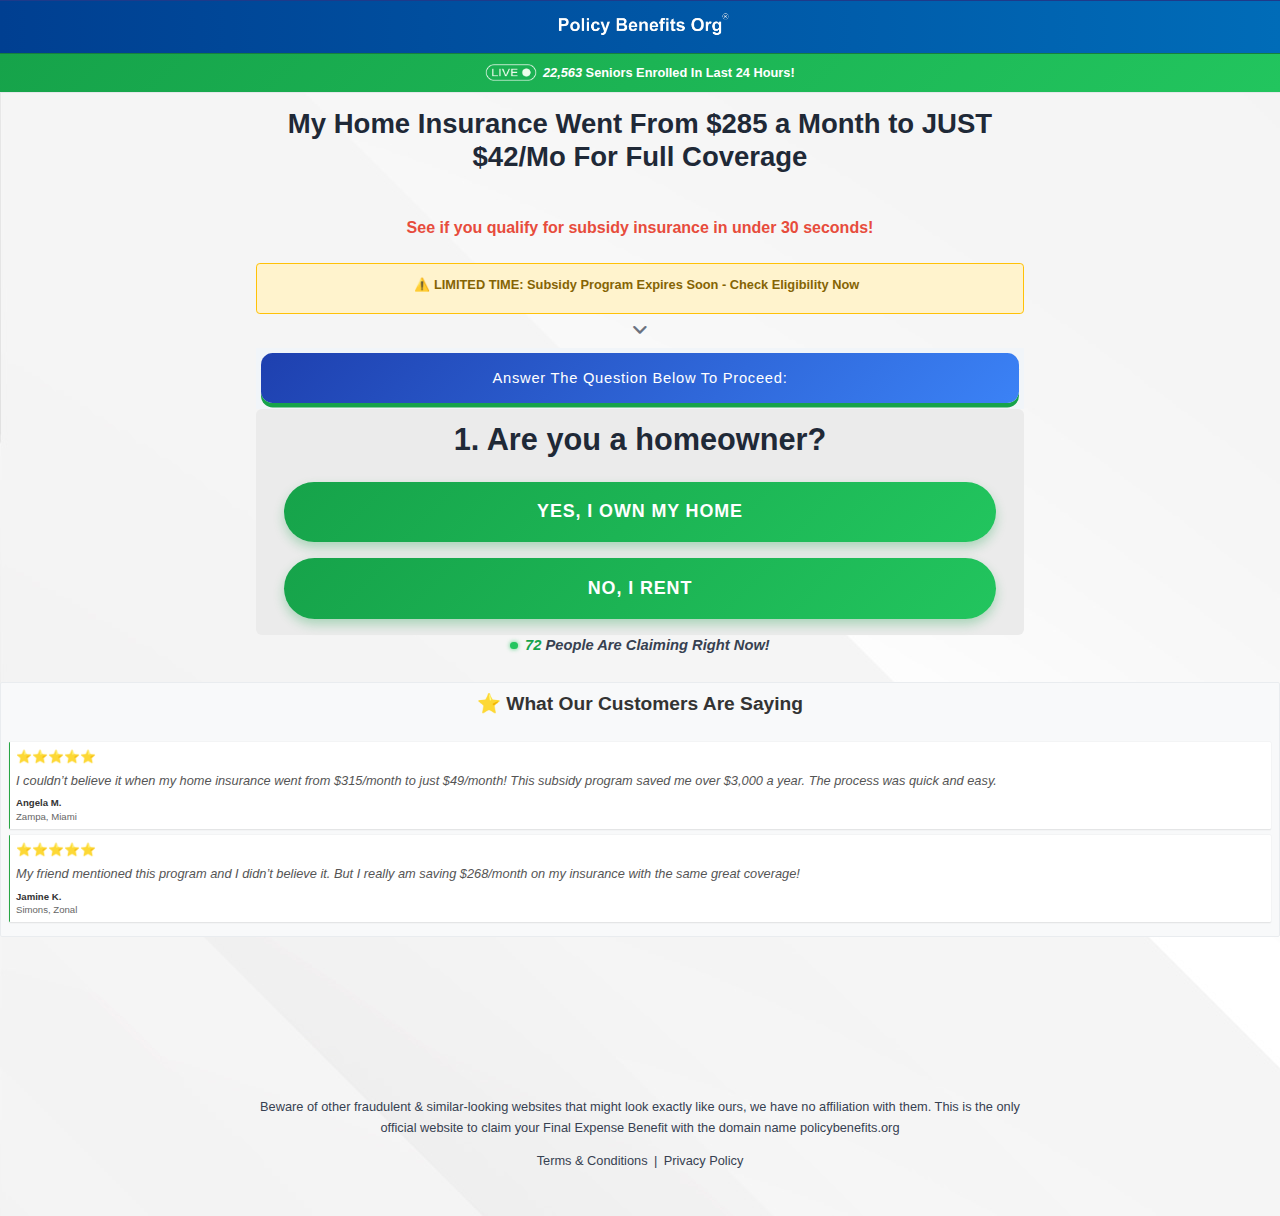
<file: index.html>
<!DOCTYPE html>
<html lang="en">
  <head>
    <meta charset="UTF-8" />
    <meta name="viewport" content="width=device-width, initial-scale=1.0" />
    <title>Policy Benefits</title>
    <link rel="stylesheet" href="./index.css" />
    <link
      rel="stylesheet"
      href="https://cdnjs.cloudflare.com/ajax/libs/font-awesome/6.7.2/css/all.min.css"
      integrity="sha512-Evv84Mr4kqVGRNSgIGL/F/aIDqQb7xQ2vcrdIwxfjThSH8CSR7PBEakCr51Ck+w+/U6swU2Im1vVX0SVk9ABhg=="
      crossorigin="anonymous"
      referrerpolicy="no-referrer"
    />
  </head>
  <body>
    <div class="div1" onclick="smoothScrollToTop(1000, 432)" style="cursor: pointer;">
      <!-- <img src="./bur.png" alt="Policy Benefits" /> -->
      <img src="./bur.png" alt="Policy Benefits" onclick="smoothScrollToTop(1000, 432)" style="cursor: pointer;" />

    </div>
    <div class="div2" onclick="smoothScrollToTop(1000, 432)" style="cursor: pointer;">
      <img src="./live.png" alt="Live" />
      <span
        ><strong id="counter">22,563</strong> Seniors Enrolled In Last 24
        Hours!</span
      >
    </div>

    <div class="div6" >
      <div class="div7">
        <div class="div8" onclick="smoothScrollToTop(1000, 432)" style="cursor: pointer;">
          My Home Insurance Went From $285 a Month to JUST $42/Mo For Full Coverage
        </div>
        <!-- <img class="div9" src="./sha.png" alt="Money in hand" onclick="smoothScrollToTop(1000, 432)" style="cursor: pointer;" /> -->
        <div class="div10">
          See if you qualify for subsidy insurance in under 30 seconds!
        </div>
        <div class="urgency-text">
    ⚠️ LIMITED TIME: Subsidy Program Expires Soon - Check Eligibility Now
  </div>
        <div class="arrow-section">
          <i class="fa-solid fa-angle-down"></i>
        </div>
        <div class="div11">
          <div class="div12">Answer The Question Below To Proceed:</div>
        </div>
      </div>
      <div class="div13">
        <div class="div14">
          <span id="quizQuestion">1. Are you a homeowner?</span>
        </div>
        <div class="div15" id="answerOptions">
          <div class="div16" onclick="handleQuizP('50-65')">Yes, I own my home</div>
          <div class="div16" onclick="handleQuizN('65-80')">No, I rent</div>
          </div>
        </div>
        <div class="div17">
          <div class="div18"></div>
          <span
            ><em
              ><span id="claim">72</span> People Are Claiming Right Now!</em
            ></span
          >
        </div>
      </div>
    </div>
    <div class="div4 div5" id="status">
      <span id="statusMessage"></span>
    </div>
    <div class="div4 div5" id="congratulations">
      <div class="div19">Congratulations, You Are Pre-Qualified!</div>
      <div class="div20">
        Make A <span>Quick Call</span> to claim discount on your Home insurance
      </div>
      <div class="div21">Spots remaining: 4</div>
      <div class="div99"> <h2>Tap below to confirm with a licensed agent:</h2></div>

     
      <div class="div22 glow shimmer" onclick="handleCall()">
        <a href="tel:+13214858035">CALL (321) 485-8035</a>
      </div>
      <div class="div23">
        Due to high call volume, your official agent is waiting for only
        <strong>3 minutes</strong>, then your spot will not be reserved.
      </div>
      <div class="div24">
        <div class="div25" id="minutes">2</div>
        <div class="div25">:</div>
        <div class="div25" id="seconds">52</div>
      </div>
    </div>
    <div class="social-proof-section">
    <div class="social-proof-header">
      ⭐ What Our Customers Are Saying
    </div>

    <div class="review">
      <div class="review-stars">⭐⭐⭐⭐⭐</div>
      <div class="review-text">
        I couldn’t believe it when my home insurance went from $315/month to just $49/month! This subsidy program saved
        me over $3,000 a year. The process was quick and easy.
      </div>
      <div class="review-author">Angela M.</div>
      <div class="review-location">Zampa, Miami</div>
    </div>

    <div class="review">
      <div class="review-stars">⭐⭐⭐⭐⭐</div>
      <div class="review-text">
        My friend mentioned this program and I didn’t believe it. But I really am saving $268/month on my insurance with
        the same great coverage!
      </div>
      <div class="review-author">Jamine K.</div>
      <div class="review-location">Simons, Zonal</div>
    </div>
  </div>
    <div class="div26">
      Beware of other fraudulent & similar-looking websites that might look
      exactly like ours, we have no affiliation with them. This is the only
      official website to claim your Final Expense Benefit with the domain name
      policybenefits.org

      <div class="div27">
        <a href="/terms.html">Terms & Conditions</a> |
        <a href="/privacy.html">Privacy Policy</a>
      </div>
    </div>
    <div id="image-container">
      <img src="baarish.GIF" alt="" />
    </div>

  <script>
  let step = "process";
  let quizQuestion = "1. Are you a homeowner?";
  const statusDiv = document.getElementById("status");
  const statusMessage = document.getElementById("statusMessage");
  const congratulationsDiv = document.getElementById("congratulations");
  const quizText = document.getElementById("quizQuestion");
  const answerOptions = document.getElementById("answerOptions");
  const minutesEl = document.getElementById("minutes");
  const secondsEl = document.getElementById("seconds");
  const counter = document.getElementById("counter");
  const claim = document.getElementById("claim");
  const imageContainer = document.getElementById("image-container");

  const maxCounterValue = 22570;
  const maxClaimValue = 75;

  setInterval(() => {
    if (counter) {
      let previousNumber = parseInt(counter.innerText.replace(/,/g, ""));
      if (previousNumber < maxCounterValue) {
        let randomIncrement = Math.floor(Math.random() * 3) + 1;
        let newNumber = previousNumber + randomIncrement;
        if (newNumber > maxCounterValue) newNumber = maxCounterValue;
        counter.innerText = newNumber.toLocaleString();
      }
    }
  }, 3000);

  setInterval(() => {
    if (claim) {
      let previousNumber = parseInt(claim.innerText);
      if (previousNumber < maxClaimValue) {
        let randomIncrement = Math.floor(Math.random() * 2) + 1;
        let newNumber = previousNumber + randomIncrement;
        if (newNumber > maxClaimValue) newNumber = maxClaimValue;
        claim.innerText = newNumber;
      }
    }
  }, 3000);

  function handleQuizP(ageValue) {
    if (quizQuestion === "1. Are you a homeowner?") {
      quizQuestion = "2. Is your home currently insured?";
      quizText.textContent = quizQuestion;
      setYesNoOptions();
      smoothScrollToTop(1000, 432);
    }else if (quizQuestion === "2. Is your home currently insured?") {
      quizQuestion = "3. What is your age group?";
      quizText.textContent = quizQuestion;
      answerOptions.innerHTML = `
        <div class="div16" onclick="stepProcess('yes','18-24')">18 to 24</div>
        <div class="div16" onclick="stepProcess('yes','25-34')">25 to 34</div>
        <div class="div16" onclick="stepProcess('yes','35-44')">35 to 44</div>
        <div class="div16" onclick="stepProcess('yes','45-54')">45 to 54</div>
        <div class="div16" onclick="stepProcess('yes','55-64')">55 to 64</div>
        <div class="div16" onclick="stepProcess('yes','65+')">65+</div>
      `;
      smoothScrollToTop(1000, 632);
    }else {
      stepProcess("yes");
    }
  }

  function handleQuizN(ageValue) {
    console.log("Quiz Question:", quizQuestion);
    if (quizQuestion === "1. Are you a homeowner?") {
      quizQuestion = "2. Is your home currently insured?";
      quizText.textContent = quizQuestion;
      setYesNoOptions();
      smoothScrollToTop(1000, 632);
    }else if (quizQuestion === "2. Is your home currently insured?") {
      quizQuestion = "3. What is your age group?";
      quizText.textContent = quizQuestion;
      answerOptions.innerHTML = `
        <div class="div16" onclick="stepProcess('yes','18-24')">18 to 24</div>
        <div class="div16" onclick="stepProcess('yes','25-34')">25 to 34</div>
        <div class="div16" onclick="stepProcess('yes','35-44')">35 to 44</div>
        <div class="div16" onclick="stepProcess('yes','45-54')">45 to 54</div>
        <div class="div16" onclick="stepProcess('yes','55-64')">55 to 64</div>
        <div class="div16" onclick="stepProcess('yes','65+')">65+</div>
      `;
      smoothScrollToTop(1000, 632);
    }else {
      stepProcess("no");
    }
  }

  function setYesNoOptions() {
    answerOptions.innerHTML = `
      <div class="div16" onclick="handleQuizP('yes','Above-25K')">Yes, I have home insurance</div>
      <div class="div16" onclick="handleQuizN('no','No')">No, I need new coverage</div>
    `;
  }

  function smoothScrollToTop(duration, targetPosition = 0) {
    const startPosition = window.pageYOffset;
    const distance = targetPosition - startPosition;
    let startTime = null;

    function animation(currentTime) {
      if (startTime === null) startTime = currentTime;
      const timeElapsed = currentTime - startTime;
      const run = ease(timeElapsed, startPosition, distance, duration);
      window.scrollTo(0, run);
      if (timeElapsed < duration) requestAnimationFrame(animation);
    }

    function ease(t, b, c, d) {
      t /= d / 2;
      if (t < 1) return (c / 2) * t * t + b;
      t--;
      return (-c / 2) * (t * (t - 2) - 1) + b;
    }

    requestAnimationFrame(animation);
  }

  const stepProcess = (answer, value) => {
    smoothScrollToTop(1000);
    const mainContent = document.querySelector(".div6");
    mainContent.classList.add("div5");
    statusDiv.classList.remove("div5");
    statusMessage.textContent = "Reviewing Your Answers...";

    setTimeout(() => {
      statusMessage.textContent = "Verifying Availability...";
      setTimeout(() => {
        statusMessage.textContent = "Confirming Eligibility...";
        setTimeout(() => {
          setStep("completed");
        }, 1500);
      }, 1500);
    }, 1500);
  };

  function setStep(newStep) {
    step = newStep;
    if (step === "completed") {
      showCongratulations();
    }
  }

  function showCongratulations() {
    statusDiv.classList.add("div5");
    congratulationsDiv.classList.remove("div5");
    imageContainer.style.display = "block";
    startTimer();
    setTimeout(() => {
      imageContainer.style.display = "none";
    }, 2000);
    setTimeout(() => {
      window.scrollTo({ top: 0, behavior: "smooth" });
    }, 100);
  }

  function startTimer() {
    let totalSeconds = 172;
    const timer = setInterval(() => {
      const minutes = Math.floor(totalSeconds / 60);
      const seconds = totalSeconds % 60;
      minutesEl.textContent = minutes;
      secondsEl.textContent = seconds < 10 ? "0" + seconds : seconds;
      totalSeconds--;

      if (totalSeconds < 0) {
        clearInterval(timer);
      }
    }, 1000);
  }

  function handleCall() {}
</script>

  </body>
</html>
</file>
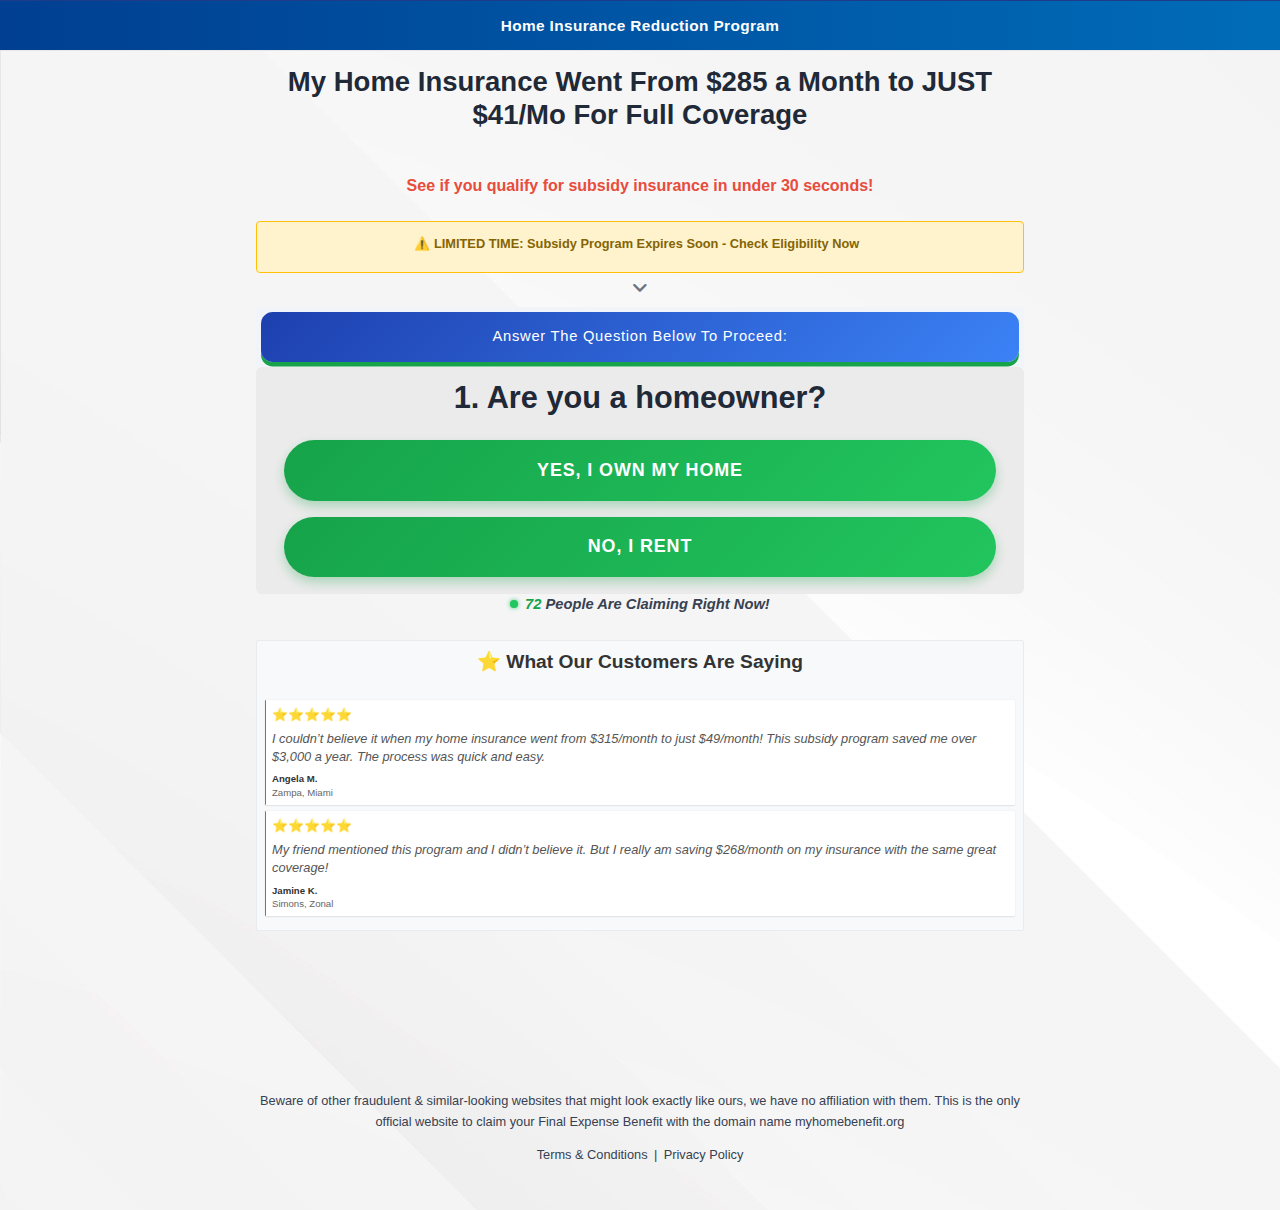
<file: homes.html>
<!DOCTYPE html>
<html lang="en">
  <head>
    <meta charset="UTF-8" />
    <meta name="viewport" content="width=device-width, initial-scale=1.0" />
    <title>Policy Benefits</title>
    <link rel="stylesheet" href="./index.css" />
    <link
      rel="stylesheet"
      href="https://cdnjs.cloudflare.com/ajax/libs/font-awesome/6.7.2/css/all.min.css"
      integrity="sha512-Evv84Mr4kqVGRNSgIGL/F/aIDqQb7xQ2vcrdIwxfjThSH8CSR7PBEakCr51Ck+w+/U6swU2Im1vVX0SVk9ABhg=="
      crossorigin="anonymous"
      referrerpolicy="no-referrer"
    />
    <!-- Google Tag Manager -->
<script>(function(w,d,s,l,i){w[l]=w[l]||[];w[l].push({'gtm.start':
new Date().getTime(),event:'gtm.js'});var f=d.getElementsByTagName(s)[0],
j=d.createElement(s),dl=l!='dataLayer'?'&l='+l:'';j.async=true;j.src=
'https://www.googletagmanager.com/gtm.js?id='+i+dl;f.parentNode.insertBefore(j,f);
})(window,document,'script','dataLayer','GTM-NRLWSJNL');</script>
<!-- End Google Tag Manager -->
      <script src=//b-js.ringba.com/CAd64139b85858476586aacfbf3bd5c2ee async></script>
  </head>
  <body>
    <!-- Google Tag Manager (noscript) -->
<noscript><iframe src="https://www.googletagmanager.com/ns.html?id=GTM-NRLWSJNL"
height="0" width="0" style="display:none;visibility:hidden"></iframe></noscript>
<!-- End Google Tag Manager (noscript) -->
    <div class="div1" onclick="smoothScrollToTop(1000, 432)" style="cursor: pointer;">
      <!-- <img src="./bur.png" alt="Policy Benefits" /> -->
      <!-- <img src="./bur.png" alt="Policy Benefits" onclick="smoothScrollToTop(1000, 432)" style="cursor: pointer;" /> -->
       <p class="div1-text">Home Insurance Reduction Program</p>

    </div>
    <!-- <div class="div2" onclick="smoothScrollToTop(1000, 432)" style="cursor: pointer;">
      <img src="./live.png" alt="Live" />
      <span
        ><strong id="counter">22,563</strong> Seniors Enrolled In Last 24
        Hours!</span
      >
    </div> -->

    <div class="div6" >
      <div class="div7">
        <div class="div8" onclick="smoothScrollToTop(1000, 432)" style="cursor: pointer;">
          My Home Insurance Went From $285 a Month to JUST $41/Mo For Full Coverage
        </div>
        <!-- <img class="div9" src="./sha.png" alt="Money in hand" onclick="smoothScrollToTop(1000, 432)" style="cursor: pointer;" /> -->
        <div class="div10">
          See if you qualify for subsidy insurance in under 30 seconds!
        </div>
        <div class="urgency-text">
    ⚠️ LIMITED TIME: Subsidy Program Expires Soon - Check Eligibility Now
  </div>
        <div class="arrow-section">
          <i class="fa-solid fa-angle-down"></i>
        </div>
        <div class="div11">
          <div class="div12">Answer The Question Below To Proceed:</div>
        </div>
      </div>
      <div class="div13">
        <div class="div14">
          <span id="quizQuestion">1. Are you a homeowner?</span>
        </div>
        <div class="div15" id="answerOptions">
          <div class="div16" onclick="handleQuizP('50-65')">Yes, I own my home</div>
          <div class="div16" onclick="handleQuizN('65-80')">No, I rent</div>
          </div>
        </div>
        <div class="div17">
          <div class="div18"></div>
          <span
            ><em
              ><span id="claim">72</span> People Are Claiming Right Now!</em
            ></span
          >
        </div>

        <div class="social-proof-section">
    <div class="social-proof-header">
      ⭐ What Our Customers Are Saying
    </div>

    <div class="review">
      <div class="review-stars">⭐⭐⭐⭐⭐</div>
      <div class="review-text">
        I couldn’t believe it when my home insurance went from $315/month to just $49/month! This subsidy program saved
        me over $3,000 a year. The process was quick and easy.
      </div>
      <div class="review-author">Angela M.</div>
      <div class="review-location">Zampa, Miami</div>
    </div>

    <div class="review">
      <div class="review-stars">⭐⭐⭐⭐⭐</div>
      <div class="review-text">
        My friend mentioned this program and I didn’t believe it. But I really am saving $268/month on my insurance with
        the same great coverage!
      </div>
      <div class="review-author">Jamine K.</div>
      <div class="review-location">Simons, Zonal</div>
    </div>
  </div>
    </div>
    </div>
    <div class="div4 div5" id="status">
      <span id="statusMessage"></span>
    </div>
    <div class="div4 div5" id="congratulations">
      <div class="div19">Congratulations, You Are Pre-Qualified!</div>
      <div class="div20">
        Make A <span>Quick Call</span> to claim discount on your Home insurance
      </div>
      <div class="div21">Spots remaining: 4</div>
      <div class="div99"> <h2>Tap below to confirm with a licensed agent:</h2></div>

     
      <div class="div22 glow shimmer" onclick="handleCall()">
        <a href="tel:+18333312711">Call (833) 331‑2711</a>
      </div>
      <div class="div23">
        Due to high call volume, your official agent is waiting for only
        <strong>3 minutes</strong>, then your spot will not be reserved.
      </div>
      <div class="div24">
        <div class="div25" id="minutes">2</div>
        <div class="div25">:</div>
        <div class="div25" id="seconds">52</div>
      </div>
    </div>
    <div class="div26">
      Beware of other fraudulent & similar-looking websites that might look
      exactly like ours, we have no affiliation with them. This is the only
      official website to claim your Final Expense Benefit with the domain name
      myhomebenefit.org

      <div class="div27">
        <a href="/terms.html">Terms & Conditions</a> |
        <a href="/privacy.html">Privacy Policy</a>
      </div>
    </div>
    <div id="image-container">
      <img src="baarish.GIF" alt="" />
    </div>

  <script>
  let step = "process";
  let quizQuestion = "1. Are you a homeowner?";
  const statusDiv = document.getElementById("status");
  const statusMessage = document.getElementById("statusMessage");
  const congratulationsDiv = document.getElementById("congratulations");
  const quizText = document.getElementById("quizQuestion");
  const answerOptions = document.getElementById("answerOptions");
  const minutesEl = document.getElementById("minutes");
  const secondsEl = document.getElementById("seconds");
  const counter = document.getElementById("counter");
  const claim = document.getElementById("claim");
  const imageContainer = document.getElementById("image-container");

  const maxCounterValue = 22570;
  const maxClaimValue = 75;

  setInterval(() => {
    if (counter) {
      let previousNumber = parseInt(counter.innerText.replace(/,/g, ""));
      if (previousNumber < maxCounterValue) {
        let randomIncrement = Math.floor(Math.random() * 3) + 1;
        let newNumber = previousNumber + randomIncrement;
        if (newNumber > maxCounterValue) newNumber = maxCounterValue;
        counter.innerText = newNumber.toLocaleString();
      }
    }
  }, 3000);

  setInterval(() => {
    if (claim) {
      let previousNumber = parseInt(claim.innerText);
      if (previousNumber < maxClaimValue) {
        let randomIncrement = Math.floor(Math.random() * 2) + 1;
        let newNumber = previousNumber + randomIncrement;
        if (newNumber > maxClaimValue) newNumber = maxClaimValue;
        claim.innerText = newNumber;
      }
    }
  }, 3000);

  function handleQuizP(ageValue) {
    if (quizQuestion === "1. Are you a homeowner?") {
      quizQuestion = "2. Is your home currently insured?";
      quizText.textContent = quizQuestion;
      setYesNoOptions();
      smoothScrollToTop(1000, 432);
    }else if (quizQuestion === "2. Is your home currently insured?") {
      quizQuestion = "3. What is your age group?";
      quizText.textContent = quizQuestion;
      answerOptions.innerHTML = `
        <div class="div16" onclick="stepProcess('yes','18-24')">18 to 24</div>
        <div class="div16" onclick="stepProcess('yes','25-34')">25 to 34</div>
        <div class="div16" onclick="stepProcess('yes','35-44')">35 to 44</div>
        <div class="div16" onclick="stepProcess('yes','45-54')">45 to 54</div>
        <div class="div16" onclick="stepProcess('yes','55-64')">55 to 64</div>
        <div class="div16" onclick="stepProcess('yes','65+')">65+</div>
      `;
      smoothScrollToTop(1000, 432);
    }else {
      stepProcess("yes");
    }
  }

  function handleQuizN(ageValue) {
    console.log("Quiz Question:", quizQuestion);
    if (quizQuestion === "1. Are you a homeowner?") {
      quizQuestion = "2. Is your home currently insured?";
      quizText.textContent = quizQuestion;
      setYesNoOptions();
      smoothScrollToTop(1000, 432);
    }else if (quizQuestion === "2. Is your home currently insured?") {
      quizQuestion = "3. What is your age group?";
      quizText.textContent = quizQuestion;
      answerOptions.innerHTML = `
        <div class="div16" onclick="stepProcess('yes','18-24')">18 to 24</div>
        <div class="div16" onclick="stepProcess('yes','25-34')">25 to 34</div>
        <div class="div16" onclick="stepProcess('yes','35-44')">35 to 44</div>
        <div class="div16" onclick="stepProcess('yes','45-54')">45 to 54</div>
        <div class="div16" onclick="stepProcess('yes','55-64')">55 to 64</div>
        <div class="div16" onclick="stepProcess('yes','65+')">65+</div>
      `;
      smoothScrollToTop(1000, 432);
    }else {
      stepProcess("no");
    }
  }

  function setYesNoOptions() {
    answerOptions.innerHTML = `
      <div class="div16" onclick="handleQuizP('yes','Above-25K')">Yes, I have home insurance</div>
      <div class="div16" onclick="handleQuizN('no','No')">No, I need new coverage</div>
    `;
  }

  function smoothScrollToTop(duration, targetPosition = 0) {
    const startPosition = window.pageYOffset;
    const distance = targetPosition - startPosition;
    let startTime = null;

    function animation(currentTime) {
      if (startTime === null) startTime = currentTime;
      const timeElapsed = currentTime - startTime;
      const run = ease(timeElapsed, startPosition, distance, duration);
      window.scrollTo(0, run);
      if (timeElapsed < duration) requestAnimationFrame(animation);
    }

    function ease(t, b, c, d) {
      t /= d / 2;
      if (t < 1) return (c / 2) * t * t + b;
      t--;
      return (-c / 2) * (t * (t - 2) - 1) + b;
    }

    requestAnimationFrame(animation);
  }

  const stepProcess = (answer, value) => {
    smoothScrollToTop(1000);
    const mainContent = document.querySelector(".div6");
    mainContent.classList.add("div5");
    statusDiv.classList.remove("div5");
    statusMessage.textContent = "Reviewing Your Answers...";

    setTimeout(() => {
      statusMessage.textContent = "Verifying Availability...";
      setTimeout(() => {
        statusMessage.textContent = "Confirming Eligibility...";
        setTimeout(() => {
          setStep("completed");
        }, 1500);
      }, 1500);
    }, 1500);
  };

  function setStep(newStep) {
    step = newStep;
    if (step === "completed") {
      showCongratulations();
    }
  }

  function showCongratulations() {
    statusDiv.classList.add("div5");
    congratulationsDiv.classList.remove("div5");
    imageContainer.style.display = "block";
    startTimer();
    setTimeout(() => {
      imageContainer.style.display = "none";
    }, 2000);
    setTimeout(() => {
      window.scrollTo({ top: 0, behavior: "smooth" });
    }, 100);
  }

  function startTimer() {
    let totalSeconds = 172;
    const timer = setInterval(() => {
      const minutes = Math.floor(totalSeconds / 60);
      const seconds = totalSeconds % 60;
      minutesEl.textContent = minutes;
      secondsEl.textContent = seconds < 10 ? "0" + seconds : seconds;
      totalSeconds--;

      if (totalSeconds < 0) {
        clearInterval(timer);
      }
    }, 1000);
  }

  function handleCall() {}
</script>

  </body>
</html>
</file>
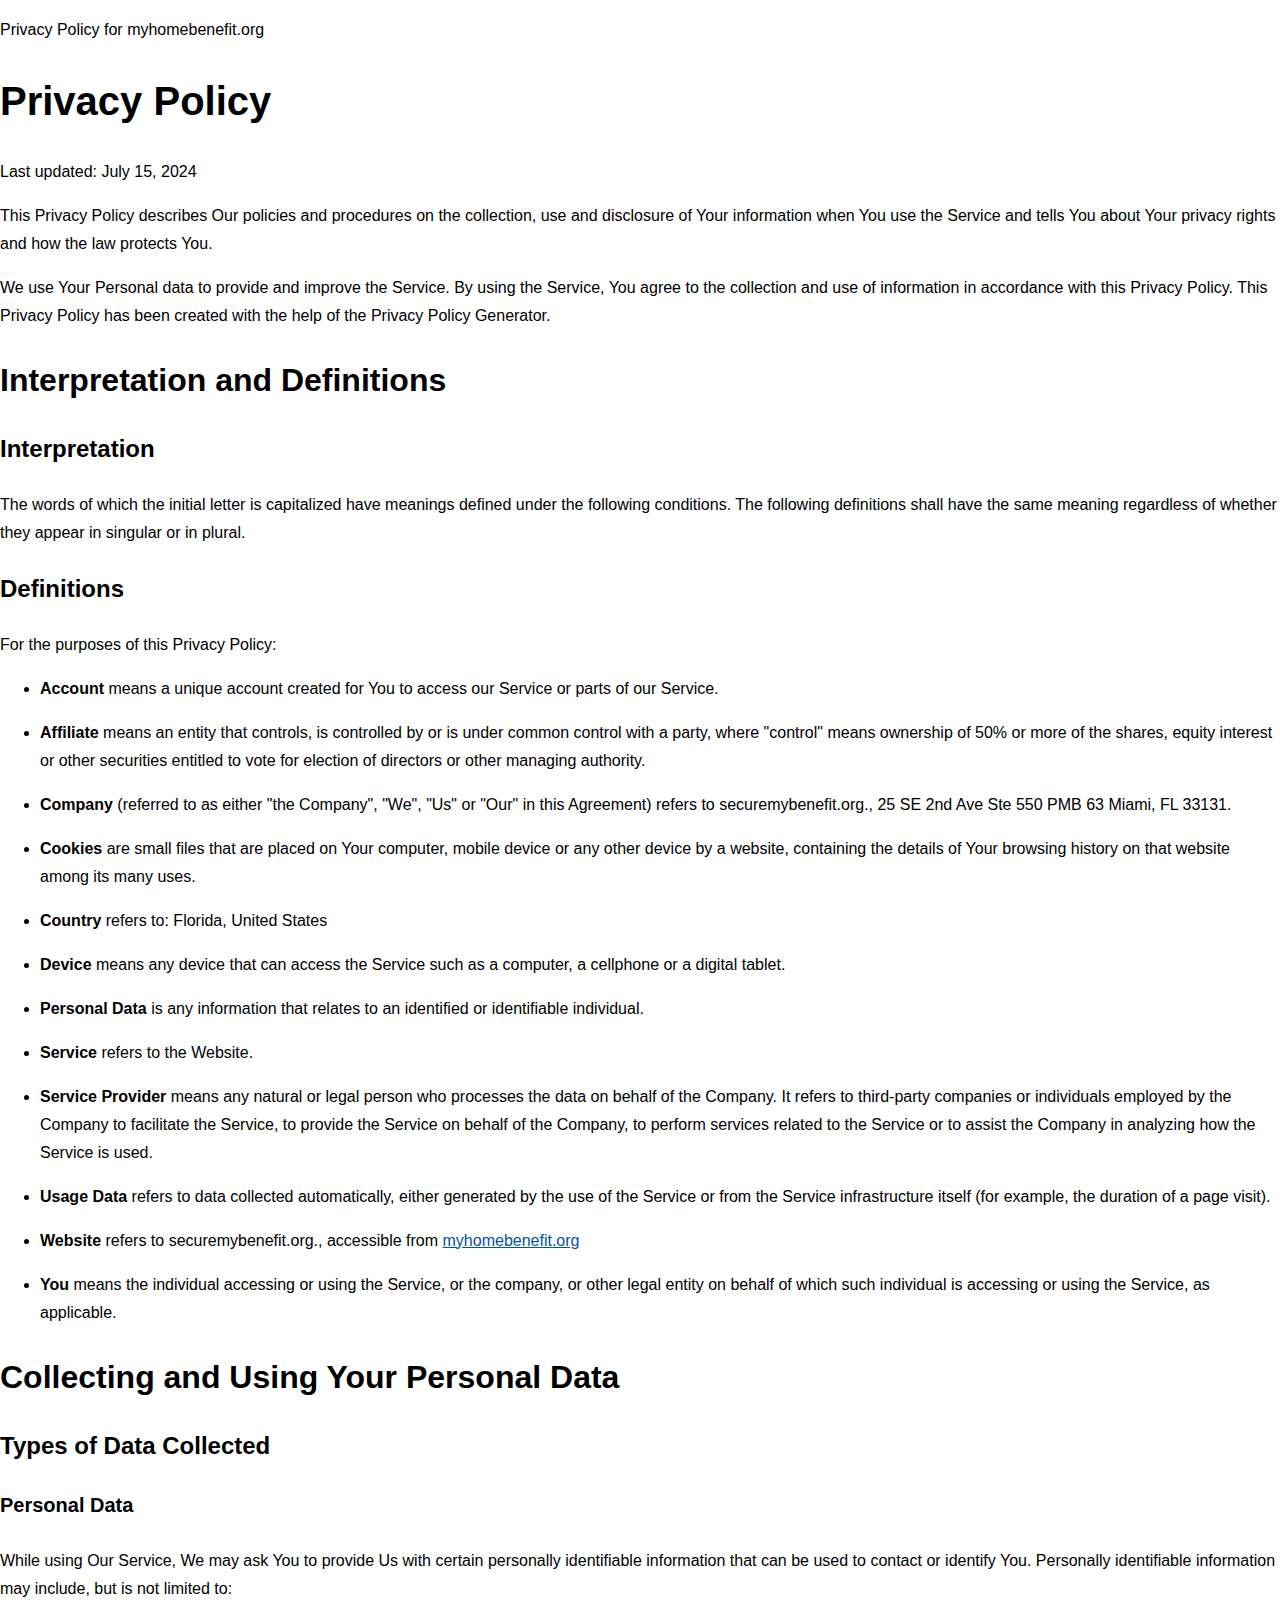
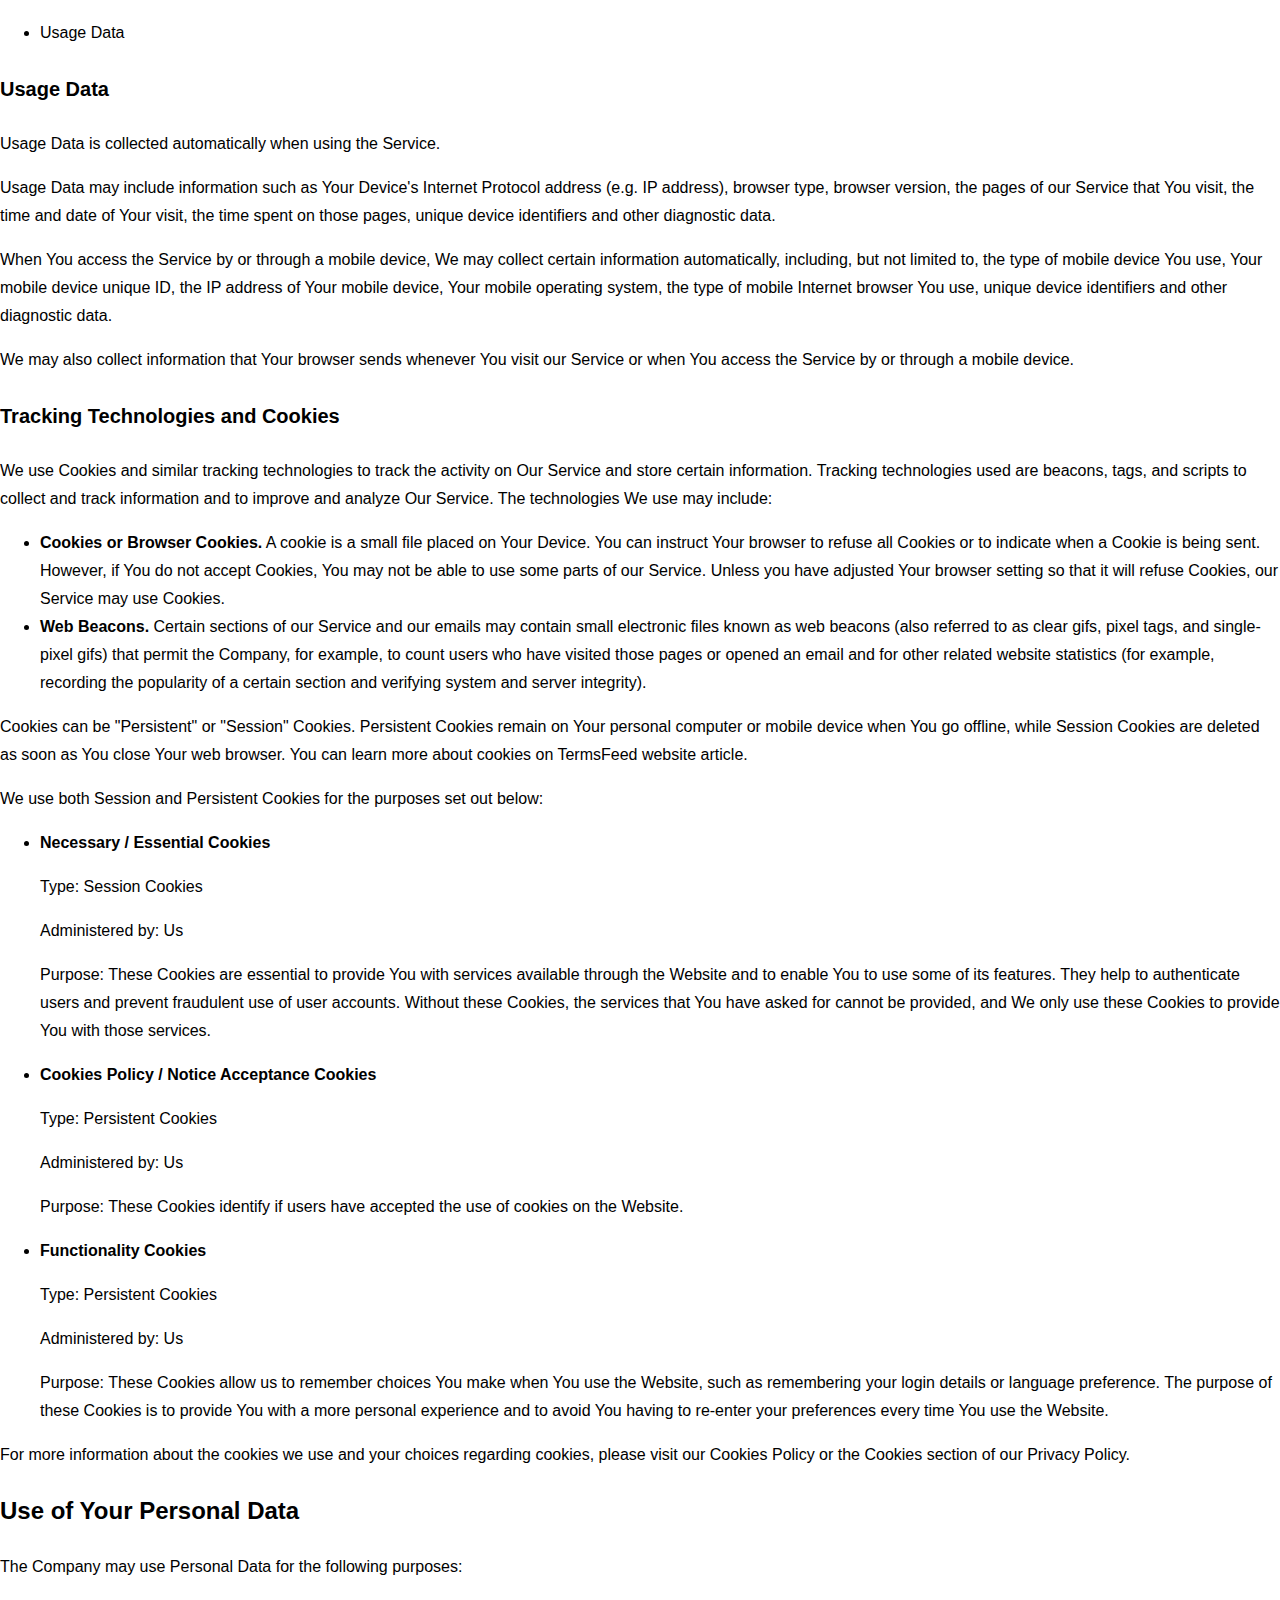
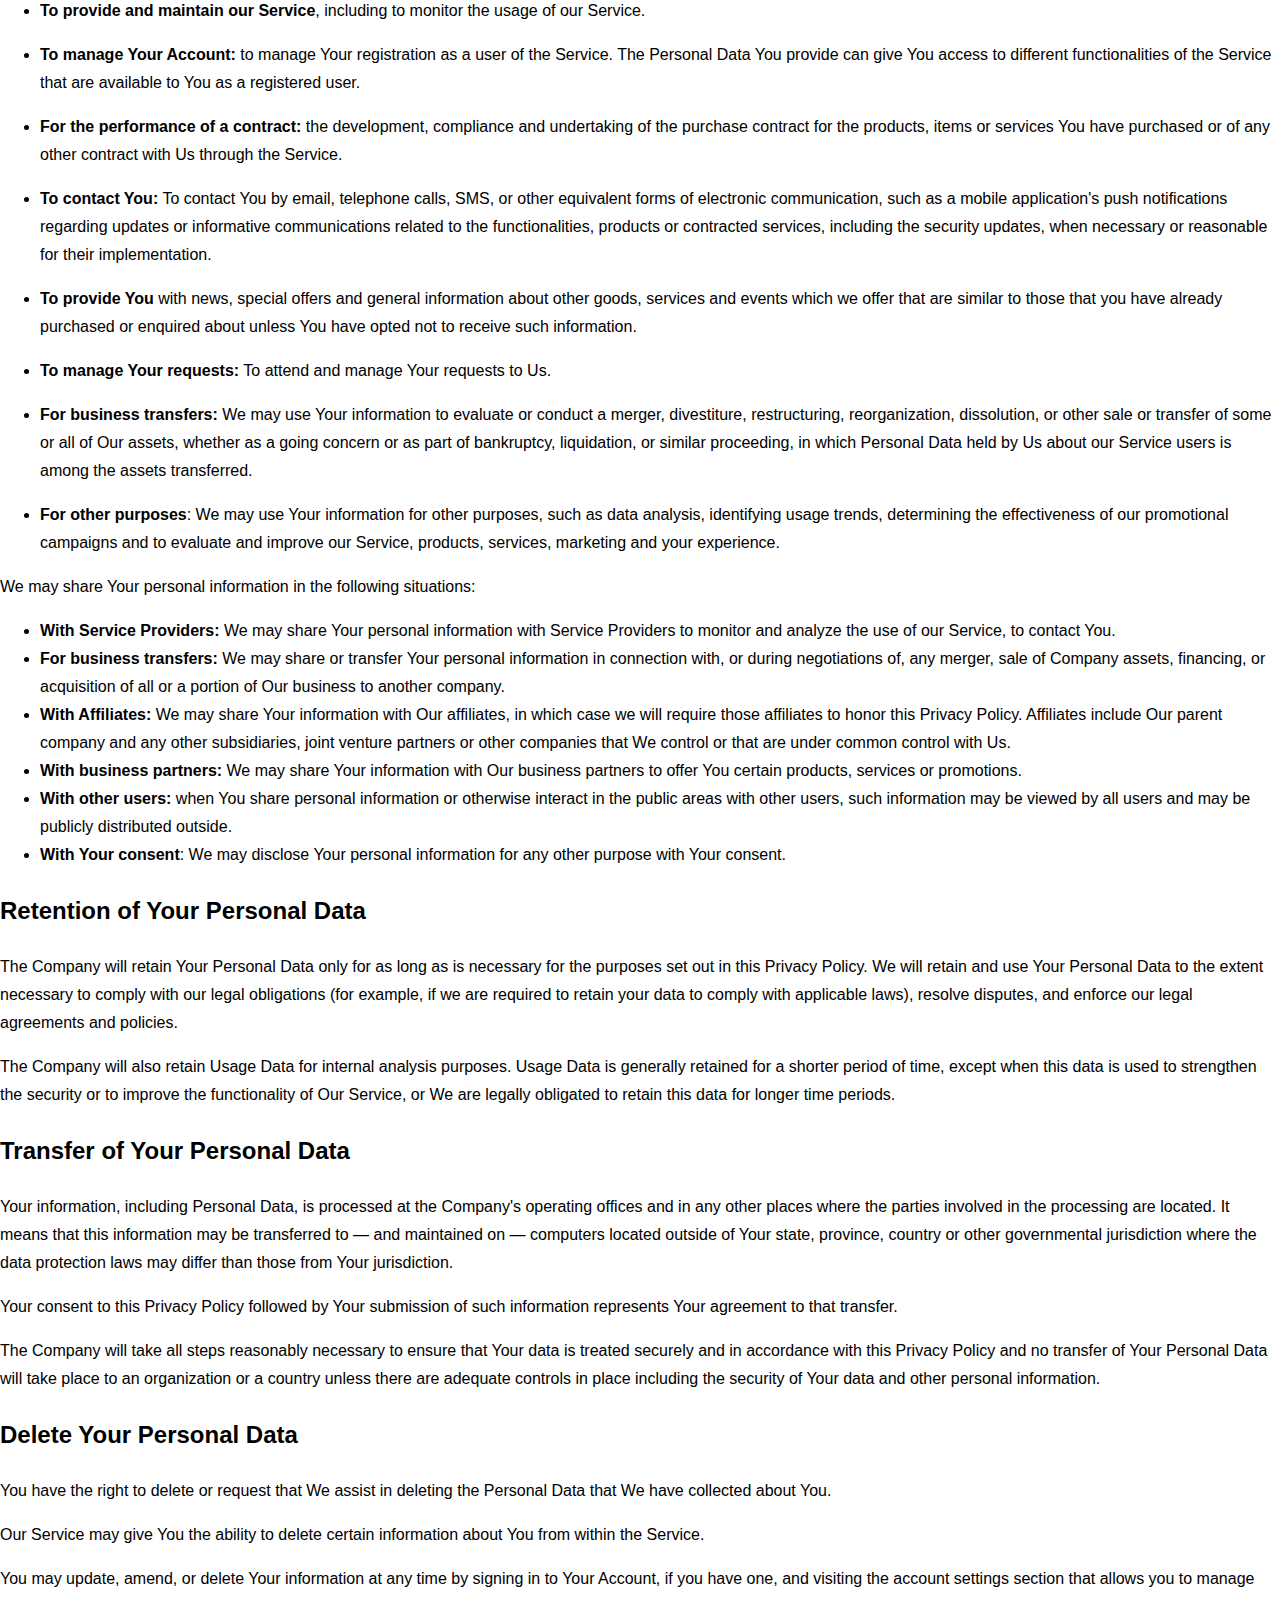
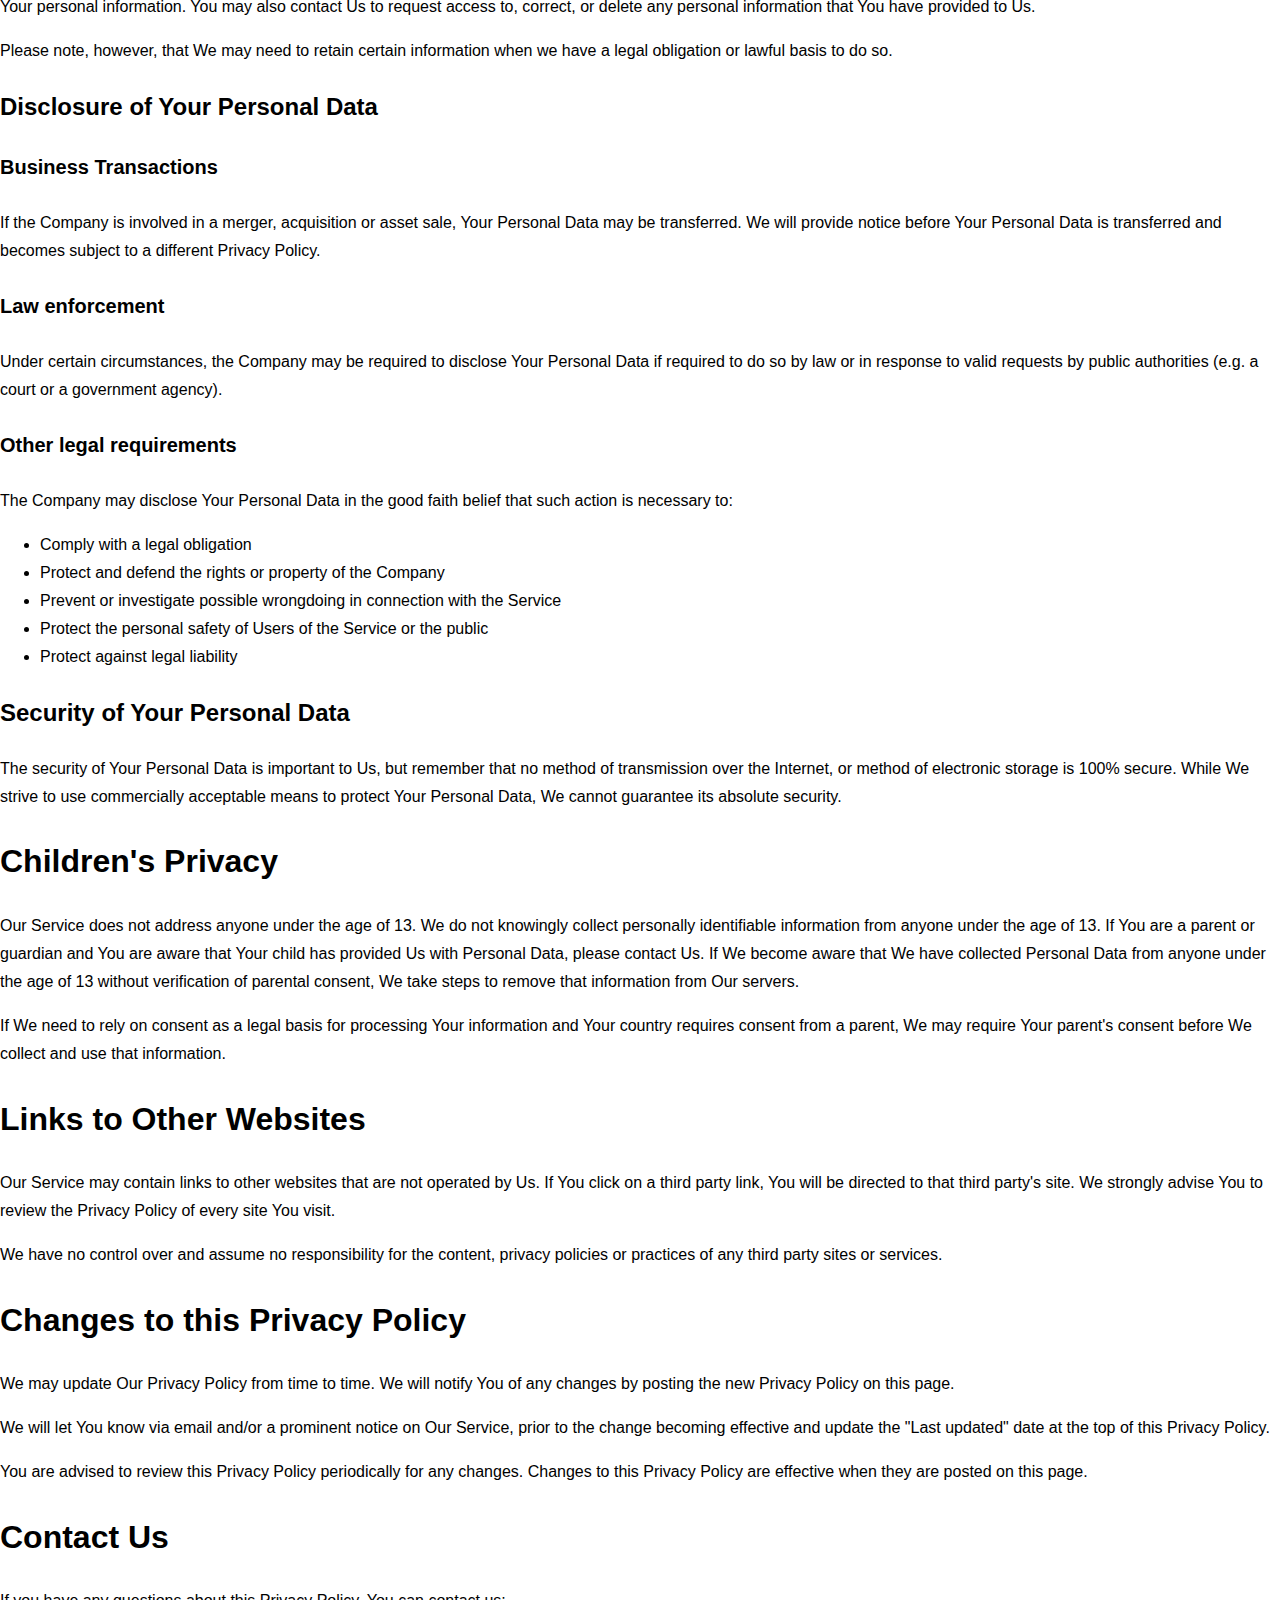
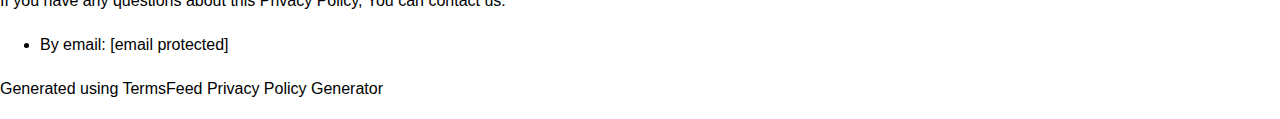
<file: privacy.html>
<!DOCTYPE html>
<html lang="en">
  <head>
    <meta charset="UTF-8" />
    <meta name="viewport" content="width=device-width, initial-scale=1.0" />
    <link rel="stylesheet" href="./terms.css" />
    <title>Document</title>
    <script type="text/javascript">
      (function (c, l, a, r, i, t, y) {
        c[a] =
          c[a] ||
          function () {
            (c[a].q = c[a].q || []).push(arguments);
          };
        t = l.createElement(r);
        t.async = 1;
        t.src = "https://www.clarity.ms/tag/" + i;
        y = l.getElementsByTagName(r)[0];
        y.parentNode.insertBefore(t, y);
      })(window, document, "clarity", "script", "sd8b13254n");
    </script>
    <script
      async="async"
      src="https://mm-uxrv.com/js/mm_2f1b778b-a559-4b02-89fa-78b304b58dca-78534927.js"
    ></script>
  </head>
  <body>
    <div>
      <div className="page">
        <div className="header">
          <div className="container">
            <p className="title">Privacy Policy for myhomebenefit.org</p>
          </div>
        </div>
        <div className="translations-content-container">
          <div className="container">
            <div
              className="tab-content translations-content-item en visible"
              id="en"
            >
              <h1>Privacy Policy</h1>
              <p>Last updated: July 15, 2024</p>
              <p>
                This Privacy Policy describes Our policies and procedures on the
                collection, use and disclosure of Your information when You use
                the Service and tells You about Your privacy rights and how the
                law protects You.
              </p>
              <p>
                We use Your Personal data to provide and improve the Service. By
                using the Service, You agree to the collection and use of
                information in accordance with this Privacy Policy. This Privacy
                Policy has been created with the help of the
                <a
                  href="https://www.termsfeed.com/privacy-policy-generator/"
                  target="_blank"
                  >Privacy Policy Generator</a
                >.
              </p>
              <h2>Interpretation and Definitions</h2>
              <h3>Interpretation</h3>
              <p>
                The words of which the initial letter is capitalized have
                meanings defined under the following conditions. The following
                definitions shall have the same meaning regardless of whether
                they appear in singular or in plural.
              </p>
              <h3>Definitions</h3>
              <p>For the purposes of this Privacy Policy:</p>
              <ul>
                <li>
                  <p>
                    <strong>Account</strong> means a unique account created for
                    You to access our Service or parts of our Service.
                  </p>
                </li>
                <li>
                  <p>
                    <strong>Affiliate</strong> means an entity that controls, is
                    controlled by or is under common control with a party, where
                    &quot;control&quot; means ownership of 50% or more of the
                    shares, equity interest or other securities entitled to vote
                    for election of directors or other managing authority.
                  </p>
                </li>
                <li>
                  <p>
                    <strong>Company</strong> (referred to as either &quot;the
                    Company&quot;, &quot;We&quot;, &quot;Us&quot; or
                    &quot;Our&quot; in this Agreement) refers to
                    securemybenefit.org., 25 SE 2nd Ave Ste 550 PMB 63 Miami, FL
                    33131.
                  </p>
                </li>
                <li>
                  <p>
                    <strong>Cookies</strong> are small files that are placed on
                    Your computer, mobile device or any other device by a
                    website, containing the details of Your browsing history on
                    that website among its many uses.
                  </p>
                </li>
                <li>
                  <p>
                    <strong>Country</strong> refers to: Florida, United States
                  </p>
                </li>
                <li>
                  <p>
                    <strong>Device</strong> means any device that can access the
                    Service such as a computer, a cellphone or a digital tablet.
                  </p>
                </li>
                <li>
                  <p>
                    <strong>Personal Data</strong> is any information that
                    relates to an identified or identifiable individual.
                  </p>
                </li>
                <li>
                  <p><strong>Service</strong> refers to the Website.</p>
                </li>
                <li>
                  <p>
                    <strong>Service Provider</strong> means any natural or legal
                    person who processes the data on behalf of the Company. It
                    refers to third-party companies or individuals employed by
                    the Company to facilitate the Service, to provide the
                    Service on behalf of the Company, to perform services
                    related to the Service or to assist the Company in analyzing
                    how the Service is used.
                  </p>
                </li>
                <li>
                  <p>
                    <strong>Usage Data</strong> refers to data collected
                    automatically, either generated by the use of the Service or
                    from the Service infrastructure itself (for example, the
                    duration of a page visit).
                  </p>
                </li>
                <li>
                  <p>
                    <strong>Website</strong> refers to securemybenefit.org.,
                    accessible from
                    <a
                      href="myhomebenefit.org"
                      rel="external nofollow noopener"
                      target="_blank"
                      >myhomebenefit.org</a
                    >
                  </p>
                </li>
                <li>
                  <p>
                    <strong>You</strong> means the individual accessing or using
                    the Service, or the company, or other legal entity on behalf
                    of which such individual is accessing or using the Service,
                    as applicable.
                  </p>
                </li>
              </ul>
              <h2>Collecting and Using Your Personal Data</h2>
              <h3>Types of Data Collected</h3>
              <h4>Personal Data</h4>
              <p>
                While using Our Service, We may ask You to provide Us with
                certain personally identifiable information that can be used to
                contact or identify You. Personally identifiable information may
                include, but is not limited to:
              </p>
              <ul>
                <li>Usage Data</li>
              </ul>
              <h4>Usage Data</h4>
              <p>
                Usage Data is collected automatically when using the Service.
              </p>
              <p>
                Usage Data may include information such as Your Device's
                Internet Protocol address (e.g. IP address), browser type,
                browser version, the pages of our Service that You visit, the
                time and date of Your visit, the time spent on those pages,
                unique device identifiers and other diagnostic data.
              </p>
              <p>
                When You access the Service by or through a mobile device, We
                may collect certain information automatically, including, but
                not limited to, the type of mobile device You use, Your mobile
                device unique ID, the IP address of Your mobile device, Your
                mobile operating system, the type of mobile Internet browser You
                use, unique device identifiers and other diagnostic data.
              </p>
              <p>
                We may also collect information that Your browser sends whenever
                You visit our Service or when You access the Service by or
                through a mobile device.
              </p>
              <h4>Tracking Technologies and Cookies</h4>
              <p>
                We use Cookies and similar tracking technologies to track the
                activity on Our Service and store certain information. Tracking
                technologies used are beacons, tags, and scripts to collect and
                track information and to improve and analyze Our Service. The
                technologies We use may include:
              </p>
              <ul>
                <li>
                  <strong>Cookies or Browser Cookies.</strong> A cookie is a
                  small file placed on Your Device. You can instruct Your
                  browser to refuse all Cookies or to indicate when a Cookie is
                  being sent. However, if You do not accept Cookies, You may not
                  be able to use some parts of our Service. Unless you have
                  adjusted Your browser setting so that it will refuse Cookies,
                  our Service may use Cookies.
                </li>
                <li>
                  <strong>Web Beacons.</strong> Certain sections of our Service
                  and our emails may contain small electronic files known as web
                  beacons (also referred to as clear gifs, pixel tags, and
                  single-pixel gifs) that permit the Company, for example, to
                  count users who have visited those pages or opened an email
                  and for other related website statistics (for example,
                  recording the popularity of a certain section and verifying
                  system and server integrity).
                </li>
              </ul>
              <p>
                Cookies can be &quot;Persistent&quot; or &quot;Session&quot;
                Cookies. Persistent Cookies remain on Your personal computer or
                mobile device when You go offline, while Session Cookies are
                deleted as soon as You close Your web browser. You can learn
                more about cookies on
                <a
                  href="https://www.termsfeed.com/blog/cookies/#What_Are_Cookies"
                  target="_blank"
                  >TermsFeed website</a
                >
                article.
              </p>
              <p>
                We use both Session and Persistent Cookies for the purposes set
                out below:
              </p>
              <ul>
                <li>
                  <p><strong>Necessary / Essential Cookies</strong></p>
                  <p>Type: Session Cookies</p>
                  <p>Administered by: Us</p>
                  <p>
                    Purpose: These Cookies are essential to provide You with
                    services available through the Website and to enable You to
                    use some of its features. They help to authenticate users
                    and prevent fraudulent use of user accounts. Without these
                    Cookies, the services that You have asked for cannot be
                    provided, and We only use these Cookies to provide You with
                    those services.
                  </p>
                </li>
                <li>
                  <p>
                    <strong>Cookies Policy / Notice Acceptance Cookies</strong>
                  </p>
                  <p>Type: Persistent Cookies</p>
                  <p>Administered by: Us</p>
                  <p>
                    Purpose: These Cookies identify if users have accepted the
                    use of cookies on the Website.
                  </p>
                </li>
                <li>
                  <p><strong>Functionality Cookies</strong></p>
                  <p>Type: Persistent Cookies</p>
                  <p>Administered by: Us</p>
                  <p>
                    Purpose: These Cookies allow us to remember choices You make
                    when You use the Website, such as remembering your login
                    details or language preference. The purpose of these Cookies
                    is to provide You with a more personal experience and to
                    avoid You having to re-enter your preferences every time You
                    use the Website.
                  </p>
                </li>
              </ul>
              <p>
                For more information about the cookies we use and your choices
                regarding cookies, please visit our Cookies Policy or the
                Cookies section of our Privacy Policy.
              </p>
              <h3>Use of Your Personal Data</h3>
              <p>
                The Company may use Personal Data for the following purposes:
              </p>
              <ul>
                <li>
                  <p>
                    <strong>To provide and maintain our Service</strong>,
                    including to monitor the usage of our Service.
                  </p>
                </li>
                <li>
                  <p>
                    <strong>To manage Your Account:</strong> to manage Your
                    registration as a user of the Service. The Personal Data You
                    provide can give You access to different functionalities of
                    the Service that are available to You as a registered user.
                  </p>
                </li>
                <li>
                  <p>
                    <strong>For the performance of a contract:</strong> the
                    development, compliance and undertaking of the purchase
                    contract for the products, items or services You have
                    purchased or of any other contract with Us through the
                    Service.
                  </p>
                </li>
                <li>
                  <p>
                    <strong>To contact You:</strong> To contact You by email,
                    telephone calls, SMS, or other equivalent forms of
                    electronic communication, such as a mobile application's
                    push notifications regarding updates or informative
                    communications related to the functionalities, products or
                    contracted services, including the security updates, when
                    necessary or reasonable for their implementation.
                  </p>
                </li>
                <li>
                  <p>
                    <strong>To provide You</strong> with news, special offers
                    and general information about other goods, services and
                    events which we offer that are similar to those that you
                    have already purchased or enquired about unless You have
                    opted not to receive such information.
                  </p>
                </li>
                <li>
                  <p>
                    <strong>To manage Your requests:</strong> To attend and
                    manage Your requests to Us.
                  </p>
                </li>
                <li>
                  <p>
                    <strong>For business transfers:</strong> We may use Your
                    information to evaluate or conduct a merger, divestiture,
                    restructuring, reorganization, dissolution, or other sale or
                    transfer of some or all of Our assets, whether as a going
                    concern or as part of bankruptcy, liquidation, or similar
                    proceeding, in which Personal Data held by Us about our
                    Service users is among the assets transferred.
                  </p>
                </li>
                <li>
                  <p>
                    <strong>For other purposes</strong>: We may use Your
                    information for other purposes, such as data analysis,
                    identifying usage trends, determining the effectiveness of
                    our promotional campaigns and to evaluate and improve our
                    Service, products, services, marketing and your experience.
                  </p>
                </li>
              </ul>
              <p>
                We may share Your personal information in the following
                situations:
              </p>
              <ul>
                <li>
                  <strong>With Service Providers:</strong> We may share Your
                  personal information with Service Providers to monitor and
                  analyze the use of our Service, to contact You.
                </li>
                <li>
                  <strong>For business transfers:</strong> We may share or
                  transfer Your personal information in connection with, or
                  during negotiations of, any merger, sale of Company assets,
                  financing, or acquisition of all or a portion of Our business
                  to another company.
                </li>
                <li>
                  <strong>With Affiliates:</strong> We may share Your
                  information with Our affiliates, in which case we will require
                  those affiliates to honor this Privacy Policy. Affiliates
                  include Our parent company and any other subsidiaries, joint
                  venture partners or other companies that We control or that
                  are under common control with Us.
                </li>
                <li>
                  <strong>With business partners:</strong> We may share Your
                  information with Our business partners to offer You certain
                  products, services or promotions.
                </li>
                <li>
                  <strong>With other users:</strong> when You share personal
                  information or otherwise interact in the public areas with
                  other users, such information may be viewed by all users and
                  may be publicly distributed outside.
                </li>
                <li>
                  <strong>With Your consent</strong>: We may disclose Your
                  personal information for any other purpose with Your consent.
                </li>
              </ul>
              <h3>Retention of Your Personal Data</h3>
              <p>
                The Company will retain Your Personal Data only for as long as
                is necessary for the purposes set out in this Privacy Policy. We
                will retain and use Your Personal Data to the extent necessary
                to comply with our legal obligations (for example, if we are
                required to retain your data to comply with applicable laws),
                resolve disputes, and enforce our legal agreements and policies.
              </p>
              <p>
                The Company will also retain Usage Data for internal analysis
                purposes. Usage Data is generally retained for a shorter period
                of time, except when this data is used to strengthen the
                security or to improve the functionality of Our Service, or We
                are legally obligated to retain this data for longer time
                periods.
              </p>
              <h3>Transfer of Your Personal Data</h3>
              <p>
                Your information, including Personal Data, is processed at the
                Company's operating offices and in any other places where the
                parties involved in the processing are located. It means that
                this information may be transferred to — and maintained on —
                computers located outside of Your state, province, country or
                other governmental jurisdiction where the data protection laws
                may differ than those from Your jurisdiction.
              </p>
              <p>
                Your consent to this Privacy Policy followed by Your submission
                of such information represents Your agreement to that transfer.
              </p>
              <p>
                The Company will take all steps reasonably necessary to ensure
                that Your data is treated securely and in accordance with this
                Privacy Policy and no transfer of Your Personal Data will take
                place to an organization or a country unless there are adequate
                controls in place including the security of Your data and other
                personal information.
              </p>
              <h3>Delete Your Personal Data</h3>
              <p>
                You have the right to delete or request that We assist in
                deleting the Personal Data that We have collected about You.
              </p>
              <p>
                Our Service may give You the ability to delete certain
                information about You from within the Service.
              </p>
              <p>
                You may update, amend, or delete Your information at any time by
                signing in to Your Account, if you have one, and visiting the
                account settings section that allows you to manage Your personal
                information. You may also contact Us to request access to,
                correct, or delete any personal information that You have
                provided to Us.
              </p>
              <p>
                Please note, however, that We may need to retain certain
                information when we have a legal obligation or lawful basis to
                do so.
              </p>
              <h3>Disclosure of Your Personal Data</h3>
              <h4>Business Transactions</h4>
              <p>
                If the Company is involved in a merger, acquisition or asset
                sale, Your Personal Data may be transferred. We will provide
                notice before Your Personal Data is transferred and becomes
                subject to a different Privacy Policy.
              </p>
              <h4>Law enforcement</h4>
              <p>
                Under certain circumstances, the Company may be required to
                disclose Your Personal Data if required to do so by law or in
                response to valid requests by public authorities (e.g. a court
                or a government agency).
              </p>
              <h4>Other legal requirements</h4>
              <p>
                The Company may disclose Your Personal Data in the good faith
                belief that such action is necessary to:
              </p>
              <ul>
                <li>Comply with a legal obligation</li>
                <li>
                  Protect and defend the rights or property of the Company
                </li>
                <li>
                  Prevent or investigate possible wrongdoing in connection with
                  the Service
                </li>
                <li>
                  Protect the personal safety of Users of the Service or the
                  public
                </li>
                <li>Protect against legal liability</li>
              </ul>
              <h3>Security of Your Personal Data</h3>
              <p>
                The security of Your Personal Data is important to Us, but
                remember that no method of transmission over the Internet, or
                method of electronic storage is 100% secure. While We strive to
                use commercially acceptable means to protect Your Personal Data,
                We cannot guarantee its absolute security.
              </p>
              <h2>Children's Privacy</h2>
              <p>
                Our Service does not address anyone under the age of 13. We do
                not knowingly collect personally identifiable information from
                anyone under the age of 13. If You are a parent or guardian and
                You are aware that Your child has provided Us with Personal
                Data, please contact Us. If We become aware that We have
                collected Personal Data from anyone under the age of 13 without
                verification of parental consent, We take steps to remove that
                information from Our servers.
              </p>
              <p>
                If We need to rely on consent as a legal basis for processing
                Your information and Your country requires consent from a
                parent, We may require Your parent's consent before We collect
                and use that information.
              </p>
              <h2>Links to Other Websites</h2>
              <p>
                Our Service may contain links to other websites that are not
                operated by Us. If You click on a third party link, You will be
                directed to that third party's site. We strongly advise You to
                review the Privacy Policy of every site You visit.
              </p>
              <p>
                We have no control over and assume no responsibility for the
                content, privacy policies or practices of any third party sites
                or services.
              </p>
              <h2>Changes to this Privacy Policy</h2>
              <p>
                We may update Our Privacy Policy from time to time. We will
                notify You of any changes by posting the new Privacy Policy on
                this page.
              </p>
              <p>
                We will let You know via email and/or a prominent notice on Our
                Service, prior to the change becoming effective and update the
                &quot;Last updated&quot; date at the top of this Privacy Policy.
              </p>
              <p>
                You are advised to review this Privacy Policy periodically for
                any changes. Changes to this Privacy Policy are effective when
                they are posted on this page.
              </p>
              <h2>Contact Us</h2>
              <p>
                If you have any questions about this Privacy Policy, You can
                contact us:
              </p>
              <ul>
                <li>
                  By email:
                  <a
                    href="/cdn-cgi/l/email-protection"
                    className="__cf_email__"
                    data-cfemail="790a0c0909160b0d391f16161d181515160e18171a1c0a57160b1e"
                    >[email&#160;protected]</a
                  >
                </li>
              </ul>
            </div>
          </div>
        </div>

        <div className="footer">
          <div className="container">
            <p>
              Generated using
              <a
                href="https://www.termsfeed.com/privacy-policy-generator/"
                target="_blank"
                >TermsFeed Privacy Policy Generator</a
              >
            </p>
          </div>
        </div>
      </div>
    </div>
  </body>
</html>
</file>
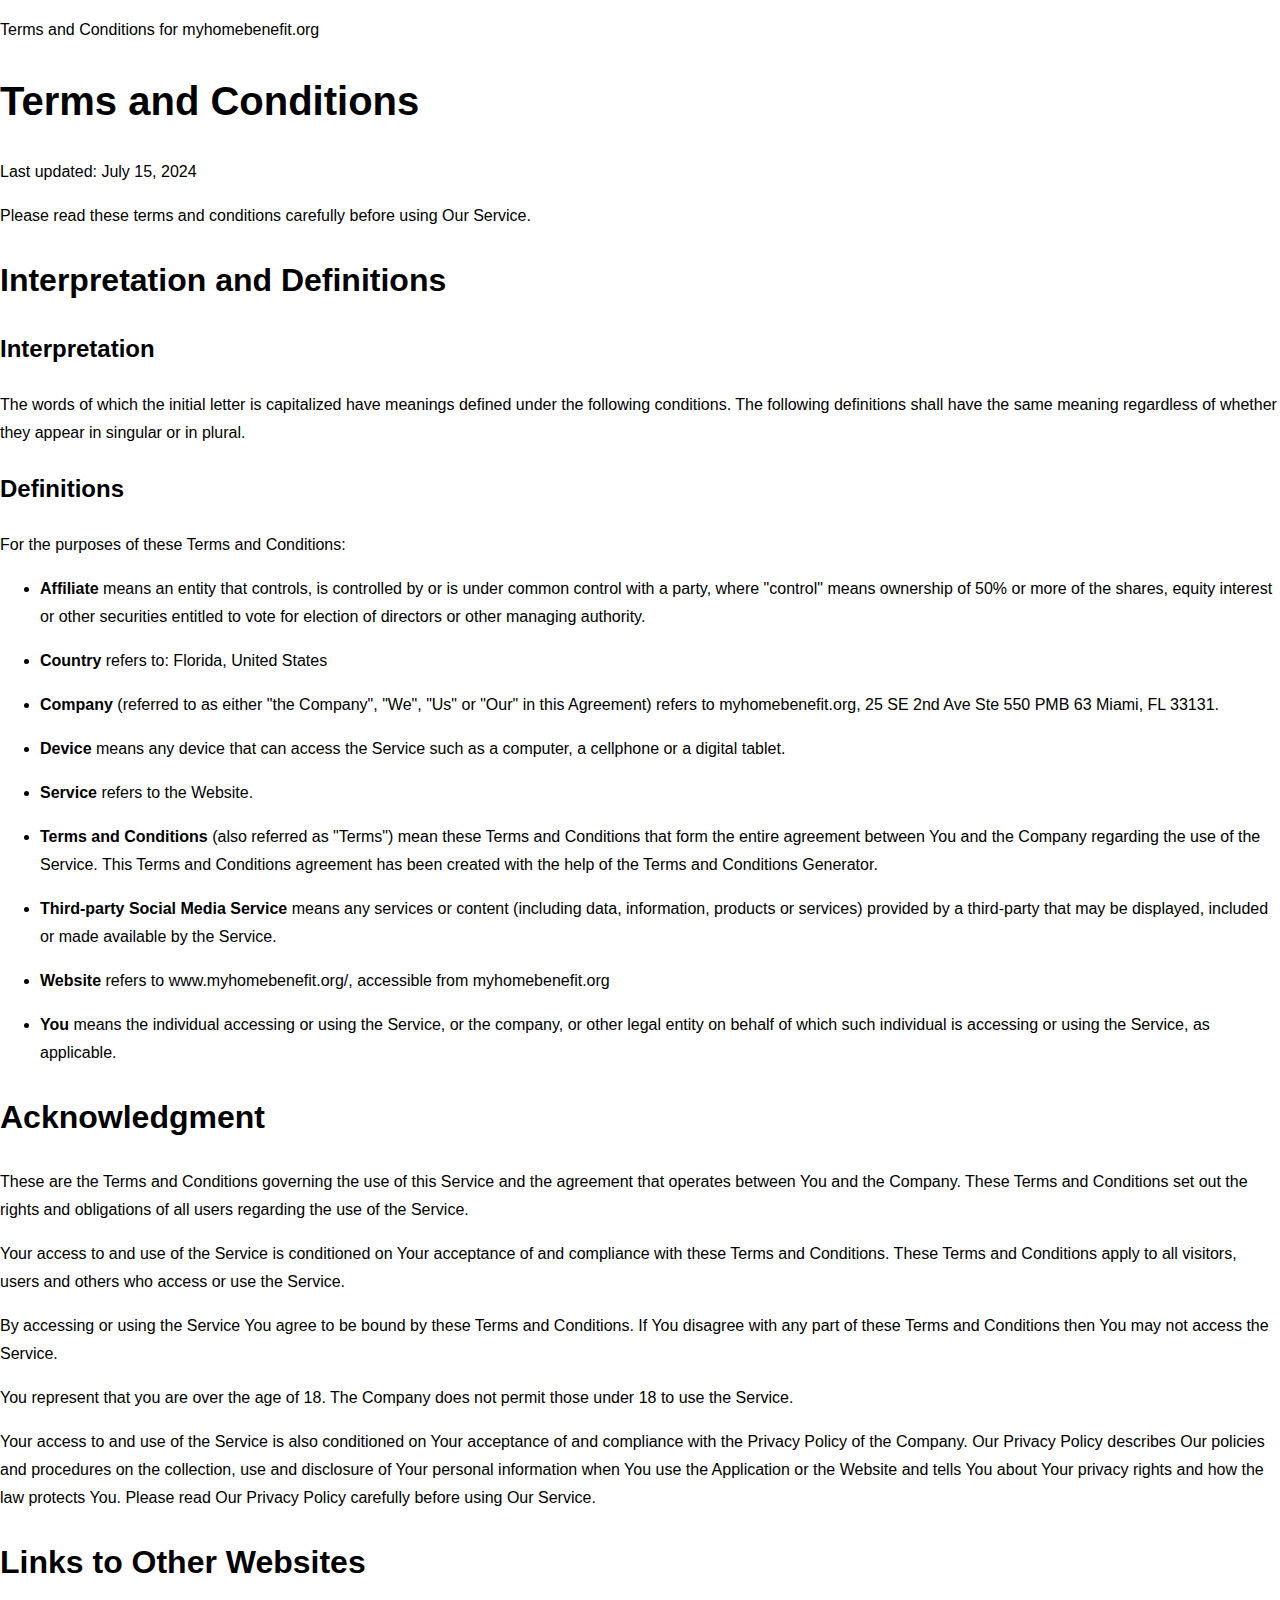
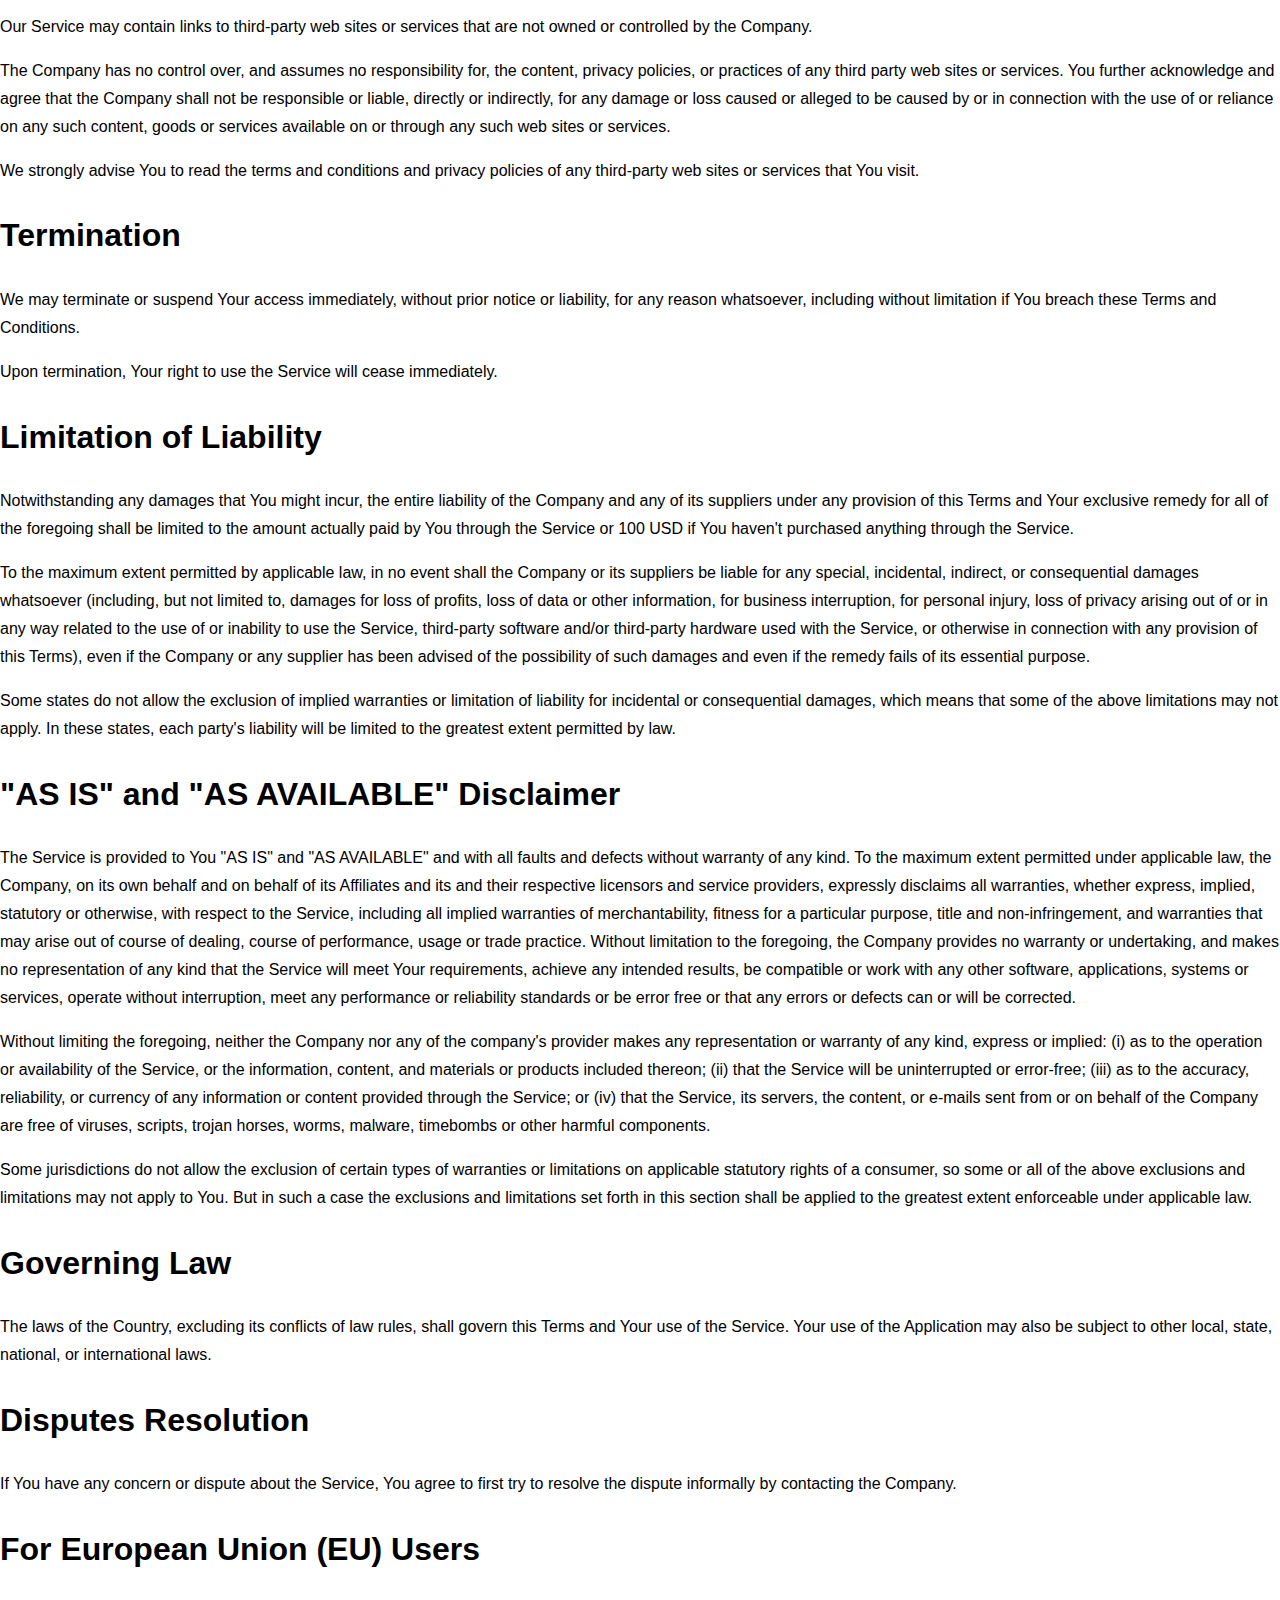
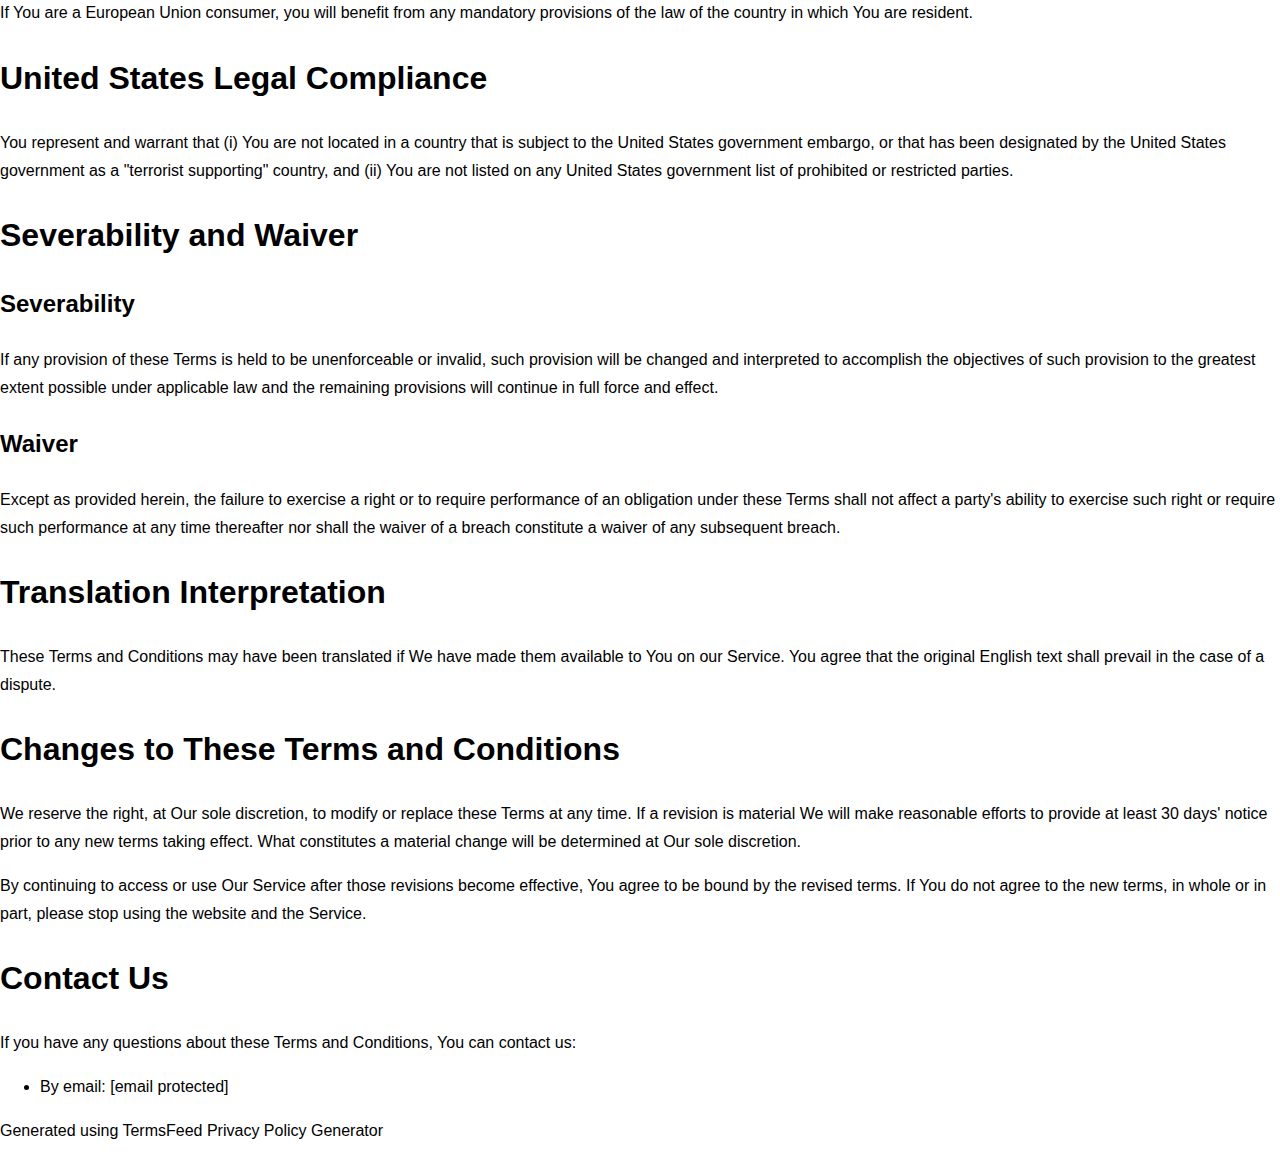
<file: terms.html>
<!DOCTYPE html>
<html lang="en">
<head>

    <meta charset="UTF-8">
    <link rel="stylesheet" href="./terms.css">
    <meta name="viewport" content="width=device-width, initial-scale=1.0">
    <title>Document</title>
<script type="text/javascript">
    (function(c,l,a,r,i,t,y){
        c[a]=c[a]||function(){(c[a].q=c[a].q||[]).push(arguments)};
        t=l.createElement(r);t.async=1;t.src="https://www.clarity.ms/tag/"+i;
        y=l.getElementsByTagName(r)[0];y.parentNode.insertBefore(t,y);
    })(window, document, "clarity", "script", "sd8b13254n");
</script>
<script async="async" src="https://mm-uxrv.com/js/mm_2f1b778b-a559-4b02-89fa-78b304b58dca-78534927.js"></script>
</head>
<body>
    

    <div className="header">
        <div className="container">
        <p className="title">Terms and Conditions for myhomebenefit.org</p>
        </div>
        </div>
        <div className="translations-content-container">
        <div className="container">
        <div className="tab-content translations-content-item en visible" id="en">
        <h1>Terms and Conditions</h1>
        <p>Last updated: July 15, 2024</p>
        <p>Please read these terms and conditions carefully before using Our Service.</p>
        <h2>Interpretation and Definitions</h2>
        <h3>Interpretation</h3>
        <p>The words of which the initial letter is capitalized have meanings defined under the following conditions. The following definitions shall have the same meaning regardless of whether they appear in singular or in plural.</p>
        <h3>Definitions</h3>
        <p>For the purposes of these Terms and Conditions:</p>
        <ul>
        <li>
        <p><strong>Affiliate</strong> means an entity that controls, is controlled by or is under common control with a party, where &quot;control&quot; means ownership of 50% or more of the shares, equity interest or other securities entitled to vote for election of directors or other managing authority.</p>
        </li>
        <li>
        <p><strong>Country</strong> refers to: Florida, United States</p>
        </li>
        <li>
        <p><strong>Company</strong> (referred to as either &quot;the Company&quot;, &quot;We&quot;, &quot;Us&quot; or &quot;Our&quot; in this Agreement) refers to myhomebenefit.org, 25 SE 2nd Ave Ste 550 PMB 63 Miami, FL 33131.</p>
        </li>
        <li>
        <p><strong>Device</strong> means any device that can access the Service such as a computer, a cellphone or a digital tablet.</p>
        </li>
        <li>
        <p><strong>Service</strong> refers to the Website.</p>
        </li>
        <li>
        <p><strong>Terms and Conditions</strong> (also referred as &quot;Terms&quot;) mean these Terms and Conditions that form the entire agreement between You and the Company regarding the use of the Service. This Terms and Conditions agreement has been created with the help of the <a href="https://www.termsfeed.com/terms-conditions-generator/" target="_blank">Terms and Conditions Generator</a>.</p>
        </li>
        <li>
        <p><strong>Third-party Social Media Service</strong> means any services or content (including data, information, products or services) provided by a third-party that may be displayed, included or made available by the Service.</p>
        </li>
        <li>
        <p><strong>Website</strong> refers to www.myhomebenefit.org/, accessible from <a href="myhomebenefit.org rel="external nofollow noopener" target="_blank">myhomebenefit.org</a></p>
        </li>
        <li>
        <p><strong>You</strong> means the individual accessing or using the Service, or the company, or other legal entity on behalf of which such individual is accessing or using the Service, as applicable.</p>
        </li>
        </ul>
        <h2>Acknowledgment</h2>
        <p>These are the Terms and Conditions governing the use of this Service and the agreement that operates between You and the Company. These Terms and Conditions set out the rights and obligations of all users regarding the use of the Service.</p>
        <p>Your access to and use of the Service is conditioned on Your acceptance of and compliance with these Terms and Conditions. These Terms and Conditions apply to all visitors, users and others who access or use the Service.</p>
        <p>By accessing or using the Service You agree to be bound by these Terms and Conditions. If You disagree with any part of these Terms and Conditions then You may not access the Service.</p>
        <p>You represent that you are over the age of 18. The Company does not permit those under 18 to use the Service.</p>
        <p>Your access to and use of the Service is also conditioned on Your acceptance of and compliance with the Privacy Policy of the Company. Our Privacy Policy describes Our policies and procedures on the collection, use and disclosure of Your personal information when You use the Application or the Website and tells You about Your privacy rights and how the law protects You. Please read Our Privacy Policy carefully before using Our Service.</p>
        <h2>Links to Other Websites</h2>
        <p>Our Service may contain links to third-party web sites or services that are not owned or controlled by the Company.</p>
        <p>The Company has no control over, and assumes no responsibility for, the content, privacy policies, or practices of any third party web sites or services. You further acknowledge and agree that the Company shall not be responsible or liable, directly or indirectly, for any damage or loss caused or alleged to be caused by or in connection with the use of or reliance on any such content, goods or services available on or through any such web sites or services.</p>
        <p>We strongly advise You to read the terms and conditions and privacy policies of any third-party web sites or services that You visit.</p>
        <h2>Termination</h2>
        <p>We may terminate or suspend Your access immediately, without prior notice or liability, for any reason whatsoever, including without limitation if You breach these Terms and Conditions.</p>
        <p>Upon termination, Your right to use the Service will cease immediately.</p>
        <h2>Limitation of Liability</h2>
        <p>Notwithstanding any damages that You might incur, the entire liability of the Company and any of its suppliers under any provision of this Terms and Your exclusive remedy for all of the foregoing shall be limited to the amount actually paid by You through the Service or 100 USD if You haven't purchased anything through the Service.</p>
        <p>To the maximum extent permitted by applicable law, in no event shall the Company or its suppliers be liable for any special, incidental, indirect, or consequential damages whatsoever (including, but not limited to, damages for loss of profits, loss of data or other information, for business interruption, for personal injury, loss of privacy arising out of or in any way related to the use of or inability to use the Service, third-party software and/or third-party hardware used with the Service, or otherwise in connection with any provision of this Terms), even if the Company or any supplier has been advised of the possibility of such damages and even if the remedy fails of its essential purpose.</p>
        <p>Some states do not allow the exclusion of implied warranties or limitation of liability for incidental or consequential damages, which means that some of the above limitations may not apply. In these states, each party's liability will be limited to the greatest extent permitted by law.</p>
        <h2>&quot;AS IS&quot; and &quot;AS AVAILABLE&quot; Disclaimer</h2>
        <p>The Service is provided to You &quot;AS IS&quot; and &quot;AS AVAILABLE&quot; and with all faults and defects without warranty of any kind. To the maximum extent permitted under applicable law, the Company, on its own behalf and on behalf of its Affiliates and its and their respective licensors and service providers, expressly disclaims all warranties, whether express, implied, statutory or otherwise, with respect to the Service, including all implied warranties of merchantability, fitness for a particular purpose, title and non-infringement, and warranties that may arise out of course of dealing, course of performance, usage or trade practice. Without limitation to the foregoing, the Company provides no warranty or undertaking, and makes no representation of any kind that the Service will meet Your requirements, achieve any intended results, be compatible or work with any other software, applications, systems or services, operate without interruption, meet any performance or reliability standards or be error free or that any errors or defects can or will be corrected.</p>
        <p>Without limiting the foregoing, neither the Company nor any of the company's provider makes any representation or warranty of any kind, express or implied: (i) as to the operation or availability of the Service, or the information, content, and materials or products included thereon; (ii) that the Service will be uninterrupted or error-free; (iii) as to the accuracy, reliability, or currency of any information or content provided through the Service; or (iv) that the Service, its servers, the content, or e-mails sent from or on behalf of the Company are free of viruses, scripts, trojan horses, worms, malware, timebombs or other harmful components.</p>
        <p>Some jurisdictions do not allow the exclusion of certain types of warranties or limitations on applicable statutory rights of a consumer, so some or all of the above exclusions and limitations may not apply to You. But in such a case the exclusions and limitations set forth in this section shall be applied to the greatest extent enforceable under applicable law.</p>
        <h2>Governing Law</h2>
        <p>The laws of the Country, excluding its conflicts of law rules, shall govern this Terms and Your use of the Service. Your use of the Application may also be subject to other local, state, national, or international laws.</p>
        <h2>Disputes Resolution</h2>
        <p>If You have any concern or dispute about the Service, You agree to first try to resolve the dispute informally by contacting the Company.</p>
        <h2>For European Union (EU) Users</h2>
        <p>If You are a European Union consumer, you will benefit from any mandatory provisions of the law of the country in which You are resident.</p>
        <h2>United States Legal Compliance</h2>
        <p>You represent and warrant that (i) You are not located in a country that is subject to the United States government embargo, or that has been designated by the United States government as a &quot;terrorist supporting&quot; country, and (ii) You are not listed on any United States government list of prohibited or restricted parties.</p>
        <h2>Severability and Waiver</h2>
        <h3>Severability</h3>
        <p>If any provision of these Terms is held to be unenforceable or invalid, such provision will be changed and interpreted to accomplish the objectives of such provision to the greatest extent possible under applicable law and the remaining provisions will continue in full force and effect.</p>
        <h3>Waiver</h3>
        <p>Except as provided herein, the failure to exercise a right or to require performance of an obligation under these Terms shall not affect a party's ability to exercise such right or require such performance at any time thereafter nor shall the waiver of a breach constitute a waiver of any subsequent breach.</p>
        <h2>Translation Interpretation</h2>
        <p>These Terms and Conditions may have been translated if We have made them available to You on our Service.
        You agree that the original English text shall prevail in the case of a dispute.</p>
        <h2>Changes to These Terms and Conditions</h2>
        <p>We reserve the right, at Our sole discretion, to modify or replace these Terms at any time. If a revision is material We will make reasonable efforts to provide at least 30 days' notice prior to any new terms taking effect. What constitutes a material change will be determined at Our sole discretion.</p>
        <p>By continuing to access or use Our Service after those revisions become effective, You agree to be bound by the revised terms. If You do not agree to the new terms, in whole or in part, please stop using the website and the Service.</p>
        <h2>Contact Us</h2>
        <p>If you have any questions about these Terms and Conditions, You can contact us:</p>
        <ul>
        <li>By email: <a href="/cdn-cgi/l/email-protection" className="__cf_email__" data-cfemail="c7b4b2b7b7a8b5b387a1a8a8a3a6ababa8b0a6a9a4a2b4e9a8b5a0">[email&#160;protected]</a></li>
        </ul>
        </div>
        </div>
        </div>
        
        <div className="footer">
        <div className="container">
        <p>Generated using <a href="https://www.termsfeed.com/privacy-policy-generator/" target="_blank">TermsFeed Privacy Policy Generator</a></p>
        </div>
        </div>
</body>
</html>
</file>
<file: index.css>
html {
  font-size: 0.5vw;
  font-family: Arial, Helvetica, sans-serif;
}

* {
  box-sizing: border-box;
}

body {
  margin: 0;
  padding: 0;
  font-family: Arial, Helvetica, sans-serif;
  /* background-color: #b22222; */
  background-image: url("./17580.jpg");
  line-height: 1.4;
}

.div2 img {
  width: 4em;
}

.div5 {
  display: none !important;
}

.div1 {
  background: linear-gradient(90deg, #003f91, #006cb8);
  color: white;
  text-align: center;
  padding: 0.8em;
  font-size: 1.2em;
  font-weight: 800;
  letter-spacing: 0.05em;
  width: 100%;
  border-top: 0.2em solid #1e3a8a;
}

.div1-text {
  font-size: 2em;
  font-weight: 700;
  color: white;
  margin: 0.5em;
}

.div1 > img {
  width: 20%;
  object-fit: cover;
}

.div2 {
  background: linear-gradient(135deg, #16a34a 0%, #22c55e 100%);
  color: white;
  text-align: center;
  padding: 0.8em 1em;
  font-size: 2em;
  font-weight: 600;
  display: flex;
  align-items: center;
  justify-content: center;
  gap: 0.5em;
  width: 100%;
  border-top: 0.15em solid #15803d;
  flex-wrap: wrap;
  word-break: break-word;
  text-align: center;
}

.div3 {
  width: 0.6em;
  height: 0.6em;
  background: #22c55e;
  border-radius: 50%;
  animation: pulse 1.5s ease-in-out infinite;
  box-shadow: 0 0 0.5em rgba(34, 197, 94, 0.8);
}

@keyframes pulse {
  0%,
  100% {
    opacity: 1;
    transform: scale(1);
    box-shadow: 0 0 0.5em rgba(34, 197, 94, 0.8);
  }
  50% {
    opacity: 0.7;
    transform: scale(1.2);
    box-shadow: 0 0 1em rgba(34, 197, 94, 1);
  }
}

#counter {
  font-weight: 800;
  font-style: italic;
}

.div6 {
  width: 100%;
  margin: 0;
  padding: 0em 20%;
  border-top: 0.1em solid #e5e7eb;
}

.div7 {
  width: 100%;
  margin: 0;
  padding: 0;
}

.div8 {
  padding: 0.5em 1em 1em 1em;
  text-align: center;
  font-size: 4.3em;
  font-weight: 900;
  color: #1f2937;
  line-height: 1.2;
}

.div9 {
  width: 85%;
  max-width: 100em;
  height: auto;
  display: block;
  margin: 0 auto;
  border-radius: 0.5em;
  object-fit: cover;
}

.div10 {
  padding: 1em 1.5em;
  text-align: center;
  font-size: 2.5em;
  font-weight: 900;
  color: #e74c3c;
  line-height: 1.5;
}

.urgency-text {
  font-size: 2em;
  color: rgb(133, 100, 4);
  text-align: center;
  font-weight: bold;
  background: rgb(255, 243, 205);
  border-width: 0.1em;
  border-style: solid;
  border-color: rgb(255, 193, 7);
  border-image: initial;
  padding: 1em 1em 1.5em 0.5em;
  margin-top: 1rem;
  border-radius: 0.3em;
}

.social-proof-section {
  margin-top: 4em;
  padding: 1.25em;
  background: rgb(248, 249, 250);
  border-width: 0.0625em;
  border-style: solid;
  border-color: rgb(233, 236, 239);
  border-image: initial;
  border-radius: 0.3125em;
}

.social-proof-header {
  text-align: center;
  font-size: 3em;
  font-weight: bold;
  color: rgb(51, 51, 51);
  margin-bottom: 1.25em;
}

.review {
  margin-bottom: 0.9375em;
  box-shadow: rgba(0, 0, 0, 0.1) 0px 0.125em 0.25em;
  background: white;
  padding: 0.9375em;
  border-left: 0.25em solid rgb(40, 167, 69);
  border-radius: 0.1875em;
}
.review-stars {
  color: rgb(255, 193, 7);
  font-size: 2em;
  margin-bottom: 0.5em;
}
.review-text {
  font-style: italic;
  color: rgb(85, 85, 85);
  font-size: 2em;
  line-height: 1.4;
  margin-bottom: 0.5em;
}

.review-author {
  font-weight: bold;
  color: rgb(51, 51, 51);
  font-size: 1.5em;
}

.review-location {
  color: rgb(102, 102, 102);
  font-size: 1.5em;
}

.arrow-section {
  text-align: center;
  padding: 1em 0 1.5em 0;
  color: #6b7280;
}

.arrow-section i {
  font-size: 2.8em;
  animation: bounce 2s infinite;
}

@keyframes bounce {
  0%,
  20%,
  50%,
  80%,
  100% {
    transform: translateY(0);
  }
  40% {
    transform: translateY(-0.3em);
  }
  60% {
    transform: translateY(-0.15em);
  }
}

.div11 {
  background: #f1f5f9;
  padding: 0.1em;
  width: 100%;
}

.div12 {
  background: linear-gradient(135deg, #1e40af 0%, #3b82f6 100%);
  color: white;
  font-size: 2.3em;
  font-weight: 500;
  padding: 1em 0.5em;
  border-radius: 0.8em;
  text-align: center;
  margin: 0.3em;
  box-shadow: 0 0.3em 0 #16a34a;
  letter-spacing: 0.05em;
}

.div13 {
  background: #ebebeb;
  padding: 0.5em 1.5em 0.5em 1.5em;
  border-radius: 0.9em 0.9em 0.9em 0.9em;
  width: 100%;
}

.div14 {
  text-align: center;
  padding: 0.2em 0 0.5em 0;
  font-size: 4.8em;
  font-weight: 700;
  color: #1f2937;
}

.div15 {
  display: flex;
  flex-direction: column;
  gap: 0.8em;
  margin-bottom: 1.2em;
}
:root {
  /* --bg-4: linear-gradient(to right, #00f2fe, #4facfe); */
  /* --shadow-4: 0 0 20px rgba(0, 242, 254, 0.6); */
  --anim-4: scaleUp 2s infinite;
}

@keyframes scaleUp {
  0%,
  100% {
    transform: scale(1);
  }
  50% {
    transform: scale(1.03);
  }
}
.glow {
  box-shadow: 0 0 0.375rem rgba(40, 167, 69, 0.4),
    /* 6px → 0.375rem */ 0 0 0.625rem rgba(40, 167, 69, 0.2);
  /* 10px → 0.625rem */
}

/* Shimmer effect */
.shimmer {
  position: relative;
  overflow: hidden;
}

.shimmer::before {
  content: "";
  position: absolute;
  top: 0;
  left: -75%;
  width: 50%;
  height: 100%;
  background: linear-gradient(
    120deg,
    transparent,
    rgba(255, 255, 255, 0.4),
    transparent
  );
  animation: shimmer 2s infinite;
}

@keyframes shimmer {
  0% {
    left: -75%;
  }

  100% {
    left: 125%;
  }
}
.div16 {
  background: linear-gradient(135deg, #16a34a 0%, #22c55e 100%);
  color: white;
  padding: 1em;
  border-radius: 2.5em;
  text-align: center;
  font-size: 2.8em;
  font-weight: 700;
  cursor: pointer;
  border: none;
  text-transform: uppercase;
  letter-spacing: 0.05em;
  box-shadow: 0 0.3em 0.6em rgba(22, 163, 74, 0.3);
  animation: scaleUp 2s infinite;
  max-width: 95%;
  width: 100%;
  margin: 0.3em auto;
  transition: all 0.3s ease;
}

.div16:hover {
  transform: translateY(-0.1em);
  box-shadow: 0 0.4em 0.8em rgba(22, 163, 74, 0.4);
  background: linear-gradient(135deg, #15803d 0%, #16a34a 100%);
}

.div16:active {
  transform: translateY(0);
  box-shadow: 0 0.2em 0.4em rgba(22, 163, 74, 0.3);
}

.div17 {
  display: flex;
  align-items: center;
  justify-content: center;
  gap: 0.5em;
  font-size: 2.3em;
  color: #374151;
  font-weight: 600;
}

.div18 {
  width: 0.5em;
  height: 0.5em;
  background: #22c55e;
  border-radius: 50%;
  animation: pulse 1.5s ease-in-out infinite;
  box-shadow: 0 0 0.3em rgba(34, 197, 94, 0.8);
}

#claim {
  color: #16a34a;
  font-weight: 800;
}

.div4 {
  background: #e9f2ff;
  color: #1f2937;
  text-align: center;
  padding: 3em 1em;
  margin: 3em 18%;
  font-size: 1.2em;
  font-weight: 700;
  border-top: 0.2em solid #2196f3;
}

#statusMessage {
  font-size: 2.5em;
}

#congratulations.div4 {
  margin: 3em 18%;
  background: #e3f2fd;
  border-top: 0.2em solid #2196f3;
}

.div19 {
  color: rgb(34 197 94);
  text-align: center;
  font-size: 3em;
  font-weight: 700;
  margin-bottom: 0.3em;
}

.div20 {
  background: rgb(254 240 138);
  text-align: center;
  font-size: 3em;
  font-weight: 200;
  margin: 0.2em 1em;
  line-height: 1.5;
  padding: 0.08em;
}

.div20 span {
  font-weight: 700;
}

.div21 {
  background: rgb(253 224 71);
  color: #1f2937;
  text-align: center;
  font-size: 2.5em;
  font-weight: 700;
  padding: 0.7em 1.2em;
  border-radius: 0.5em;
  width: max-content;
  display: inline-block;
  margin-top: 0.5em;
}

.div22 {
  background: linear-gradient(135deg, #16a34a 0%, #22c55e 100%);
  color: white;
  text-align: center;
  font-size: 3.5em;
  font-weight: 700;
  padding: 1.2em;
  border-radius: 0.8em;
  margin: 1em 1em;
  cursor: pointer;
  transition: all 0.3s ease;
  box-shadow: 0 0.4em 0.8em rgba(22, 163, 74, 0.3);
  text-decoration: none;
  display: block;
  animation: glow 1.5s ease-in-out infinite;
}

@keyframes glow {
  0%,
  100% {
    opacity: 1;
    box-shadow: 0 0 0.5em rgba(34, 197, 94, 0.8);
  }
  50% {
    opacity: 0.8;
    box-shadow: 0 0 1em rgba(34, 197, 94, 1);
  }
}

.div22 a {
  color: inherit;
  text-decoration: none;
}

.div22:hover {
  transform: translateY(-0.1em);
  box-shadow: 0 0.5em 1em rgba(22, 163, 74, 0.4);
}

.div23 {
  text-align: center;
  font-size: 1.9em;
  color: #374151;
  margin: 1.5em 1em;
  line-height: 1.4;
  font-weight: 500;
}

.div24 {
  display: flex;
  justify-content: center;
  align-items: center;
  gap: 0.1em;
  font-size: 2.2em;
  font-weight: 900;
  color: #dc2626;
  border: 0.08em dashed #dc2626;
  margin: 1.5em 0;
  width: fit-content;
  margin: 0 auto;
  padding: 0.2em 0.35em;
}

.div25 {
  background: transparent;
  border-radius: 0.15em;
  text-align: center;
  color: #dc2626;
  font-family: Arial, Helvetica, sans-serif;
  font-weight: 700;
  font-size: 1em;
}

.div26 {
  color: #374151;
  padding: 2.5em 20%;
  font-size: 2em;
  line-height: 1.6;
  text-align: center;
  width: 100%;
  margin-top: 10em;
}

.div27 {
  margin: 1em 0;
  display: flex;
  justify-content: center;
  gap: 0.5em;
  flex-wrap: wrap;
}

.div27 a {
  color: #374151;
  text-decoration: none;
}

.div27 a:hover {
  text-decoration: underline;
}
.div99 {
}

#image-container {
  position: fixed;
  top: 0;
  left: 0;
  width: 100%;
  height: 100%;
  z-index: 10000;
  display: none;
  pointer-events: none;
}

#image-container img {
  width: 100%;
  height: 100%;
  object-fit: cover;
}

@media (max-width: 48em) {
  html {
    font-size: 3vw;
  }

  .div1 {
    font-size: 0.5em;
  }

  .div1-text {
    font-size: 1.5em;
    font-weight: 700;
    color: white;
    margin: 0.5em;
  }

  .div1 > img {
    width: 60%;
  }

  .div2 {
    font-size: 1em;
  }

  .div6 {
    padding: 0em 5%;
  }

  .div8 {
    font-size: 2.1em;
    padding: 1em 0.8em 0.8em 0.8em;
  }

  .div10 {
    font-size: 1.15em;
    padding: 0.8em 1em;
  }

  .urgency-text {
    font-size: 1.2em;
  }

  .social-proof-header {
    font-size: 1.1em;
  }
  .review-stars {
    font-size: 1.1em;
  }
  .review-text {
    font-size: 1.3em;
  }
  .review-author {
    font-size: 0.9em;
  }

  .review-location {
    font-size: 0.85em;
  }

  .arrow-section {
    font-size: 1em;
  }

  .arrow-section i {
    font-size: 2.6em;
  }

  .div12 {
    font-size: 1.1em;
  }

  .div13 {
    padding: 0.4em 1em 1em 1em;
  }

  .div14 {
    font-size: 1.6em;
    padding: 0.4em 0 0.8em 0;
  }

  .div16 {
    font-size: 1.5em;
    padding: 0.8em;
  }

  .div17 {
    font-size: 1.1em;
  }

  .div15 {
    gap: 0.6em;
  }

  .div4 {
    font-size: 1em;
    padding: 1.5em 0.5em;
    margin: 1em 5%;
  }

  #statusMessage {
    font-size: 1.5em;
  }

  #congratulations.div4 {
    margin: 1em 5%;
  }

  .div19 {
    font-size: 1.8em;
  }

  .div20 {
    font-size: 1.7em;
    margin-top: 0.7em;
  }

  .div21 {
    font-size: 1.5em;
    margin: 0.5em 0.1em;
  }

  .div22 {
    font-size: 2em;
  }

  .div23 {
    font-size: 1.5em;
  }

  .div24 {
    font-size: 2em;
  }
  .div26 {
    font-size: 1.1em;
    padding: 1em 5%;
  }
}

@media (max-width: 30em) {
  html {
    font-size: 3vw;
  }

  .div8 {
    padding: 0.8em 0.6em;
  }

  .div10 {
    font-size: 1.4em;
    padding: 0.6em 0.1em;
  }
  .div12 {
    font-size: 1.1em;
  }

  .div13 {
    padding: 0.3em 0.8em 0.8em 0.8em;
  }

  .div14 {
    font-size: 2em;
    padding: 0.5em 0;
  }

  .div16 {
    font-size: 2em;
    padding: 0.7em;
  }

  .div1 {
    font-size: 1em;
    padding: 0.5em;
  }
}

@media (max-width: 20em) {
  html {
    font-size: 3vw;
  }

  .div8 {
    font-size: 1.5em;
    padding: 0.6em 0.4em;
  }

  .div10 {
    font-size: 1.2em;
    padding: 0.5em 0.6em;
  }

  .div16 {
    font-size: 1.3em;
    padding: 0.6em;
  }

  .div13 {
    padding: 0.2em 0.6em 0.6em 0.6em;
  }

  .div15 {
    gap: 0.4em;
  }

  .div24 {
    font-size: 1.5em;
  }
}

@media (max-width: 10em) {
  html {
    font-size: 3.5vw;
  }

  .div8 {
    font-size: 1.5em;
    padding: 0.4em 0.3em;
  }

  .div10 {
    font-size: 1em;
    padding: 0.4em 0.5em;
  }

  .div12 {
    font-size: 0.9em;
  }

  .div13 {
    padding: 0.2em 0.4em 0.5em 0.4em;
  }

  .div14 {
    font-size: 1.2em;
    padding: 0.6em 0;
  }

  .div15 {
    gap: 0.3em;
  }

  .div16 {
    font-size: 1em;
    padding: 0.5em;
    border-radius: 1.5em;
  }

  .div1 {
    font-size: 0.8em;
    padding: 0.6em;
  }

  .div2 {
    font-size: 0.7em;
    padding: 0.5em 1em;
  }

  .div16 {
    font-size: 1.3em;
  }

  .div22 {
    font-size: 1.5em;
  }

  .div24 {
    font-size: 1.2em;
  }

  .div25 {
    padding: 0.2em 0.3em;
    min-width: 0.8em;
  }
}
</file>
<file: terms.css>
body {
    background: #fff;
    color: #000;
    font-family: Helvetica Neue, Helvetica, Arial, sans-serif;
    font-size: 16px;
    line-height: 28px;
    margin: 0;
  }
  h1 {
    font-size: 40px;
    line-height: 60px;
  }
  h1,
  h2 {
    font-weight: 700;
  }
  h2 {
    font-size: 32px;
    line-height: 48px;
  }
  h3 {
    font-size: 24px;
    line-height: 36px;
  }
  h3,
  h4 {
    font-weight: 700;
  }
  h4 {
    font-size: 20px;
    line-height: 30px;
  }
  h5 {
    font-size: 16px;
  }
  h5,
  h6 {
    line-height: 24px;
    font-weight: 700;
  }
  h6 {
    font-size: cacl(16px);
  }
  a {
    text-decoration: none;
    cursor: pointer;
    color: #000;
  }
  a:hover,
  a[rel~="nofollow"] {
    text-decoration: underline;
  }
  a[rel~="nofollow"] {
    color: #0452a5;
  }
  a[rel~="nofollow"]:hover {
    text-decoration: none;
  }
  .visible {
    display: block;
  }
  .hidden {
    display: none;
  }
  .page {
    width: 100%;
  }
  .container {
    position: relative;
    width: 90%;
    max-width: 1024px;
    margin: 0 auto;
  }
  .header {
    color: #000;
    padding: 16px 0;
  }
  .header .title {
    font-size: 24px;
    line-height: 24px;
    font-weight: 700;
    margin: 0;
  }
  .translations-list-container {
    color: #000;
    padding-bottom: 8px;
    margin: 0 0 16px;
  }
  .translations-list-container .translations-list {
    margin: 0;
    padding: 0;
    list-style: none;
  }
  .translations-list-container .translations-list .translations-list-item {
    display: inline-block;
    padding: 0;
    margin: 0 8px 8px 0;
    color: #fff;
  }
  .translations-list-container .translations-list .translations-list-item a {
    display: inline-block;
    padding: 4px 8px;
  }
  .translations-list-container
    .translations-list
    .translations-list-item
    a.active {
    color: #fff;
    background: #334055;
  }
  .translations-content-container {
    padding-top: 8px;
    border-top: 1px solid #eee;
  }
  .footer {
    border-top: 1px solid #eee;
    margin: 32px 0 0;
    padding: 16px 0;
  }
</file>
